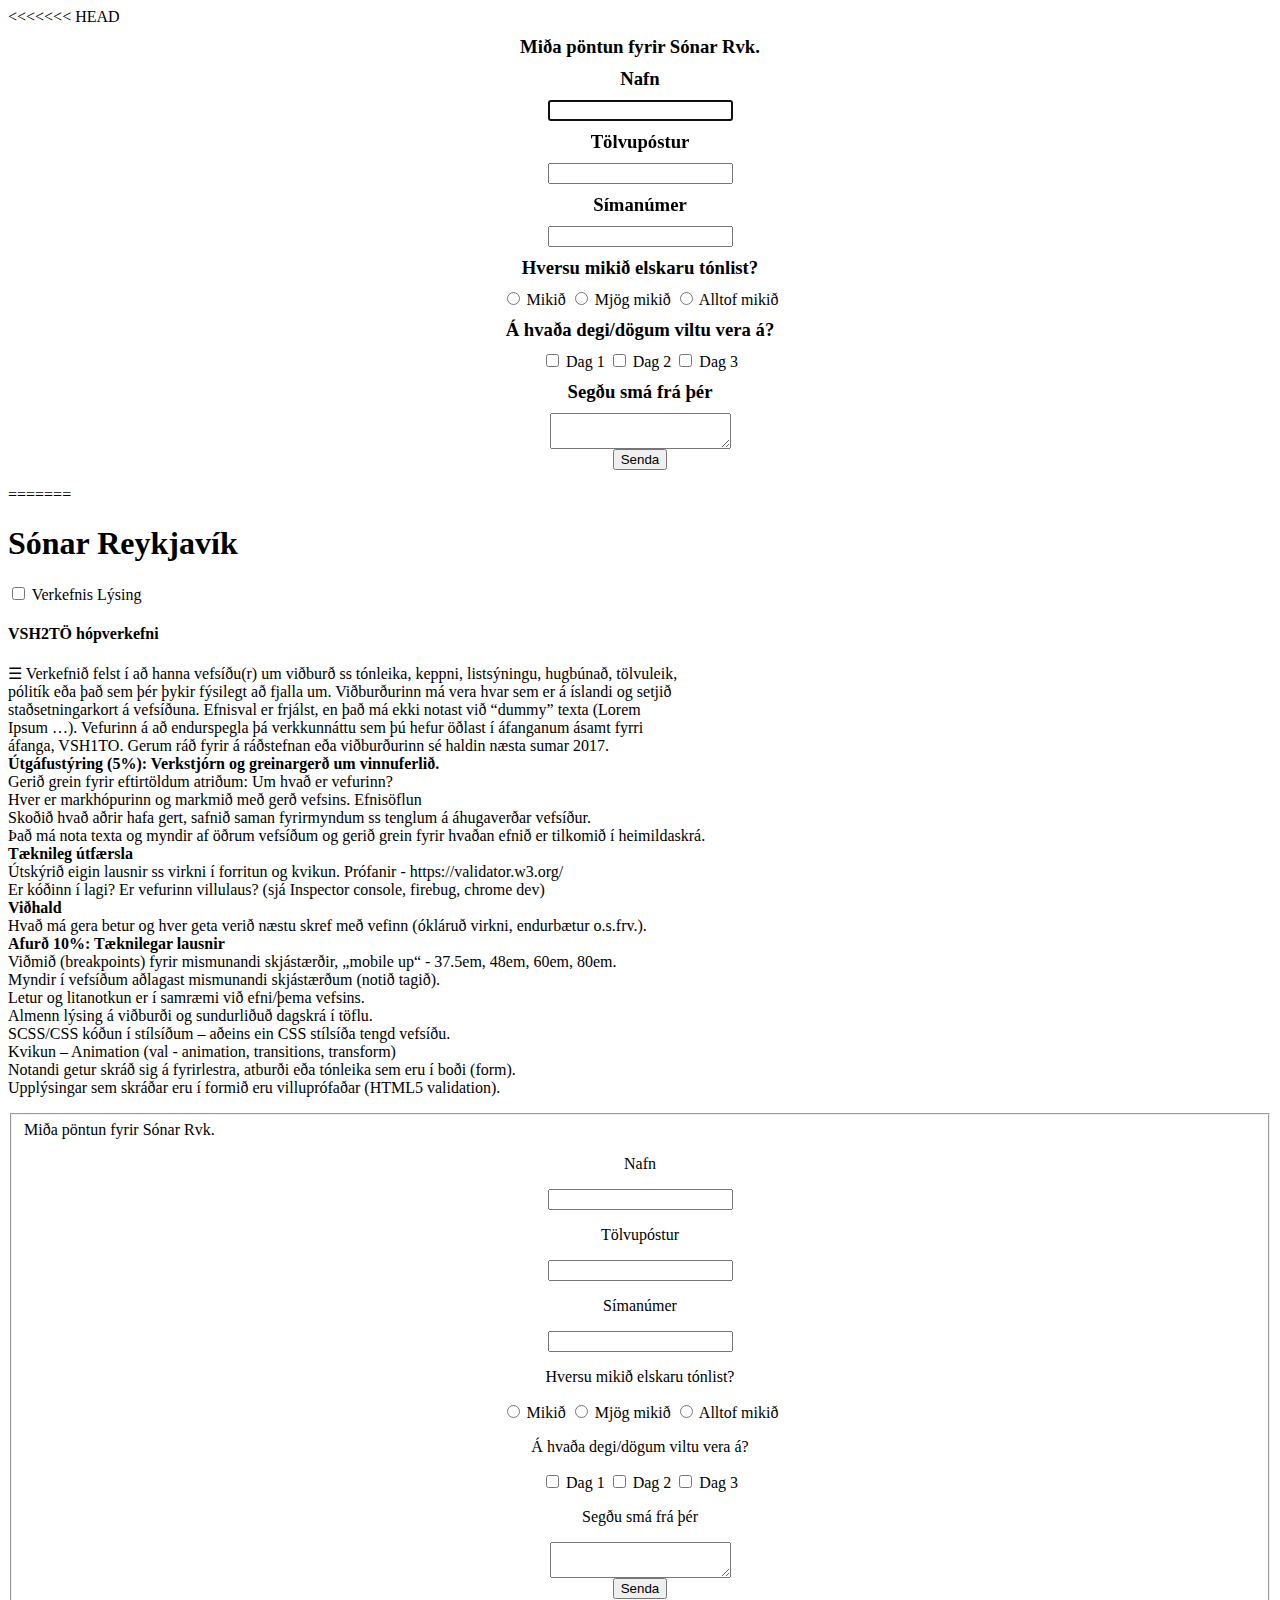
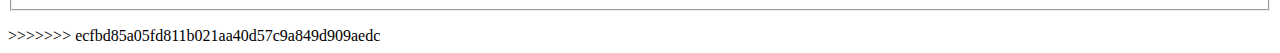
<file: index.html>
<<<<<<< HEAD
<!DOCTYPE html>
<html>
<head>
	<title>Tafla og Form</title>
 <meta charset="utf-8">
	  <link rel="stylesheet" type="text/css" href="styles.css">
</head>
<body>

<aside>
	<center>
		<caption><h3>Miða pöntun fyrir Sónar Rvk.</h3></caption>
		<form>		
			<h3>Nafn</h3>
				<input type="text" name="username" required="" autofocus="">
			<h3>Tölvupóstur</h3>
				<input type="email" name="email-address" required="">
			<h3>Símanúmer</h3>
				<input type="tel" name="phone-number" required="" pattern="\d{3}(?:[\-\s]?)\d{4}" title="Vinsamlegast sláðu inn sjö tölustafi">
			<h3>Hversu mikið elskaru tónlist?</h3>
				<input type="radio" name="day" value="Mikið"> Mikið 
				<input type="radio" name="day" value="Mjög mikið"> Mjög mikið
				<input type="radio" name="day" value="Alltof mikið"> Alltof mikið <br>
			<h3>Á hvaða degi/dögum viltu vera á?</h3>
				<input type="checkbox" name="day" value="dag1"> Dag 1 
				<input type="checkbox" name="day" value="dag2"> Dag 2 
				<input type="checkbox" name="day" value="dag3"> Dag 3 

			


			<h3>Segðu smá frá þér</h3>
			<textarea></textarea><br>	
			<input type="submit" name="submit" value="Senda">
		</form>
	</center>
</aside>




</body>
=======
<!DOCTYPE HTML>
<html>
	<head>
		<title>Hópverkefni</title>
		<meta charset="utf-8">
		<meta name="viewport" content="width=device-width, initial-scale=1.0">
		<link rel="stylesheet" type="text/css" href="styles.css">
		<link href="https://fonts.googleapis.com/css?family=Macondo" rel="stylesheet">
	</head>
	<body>
		<h1>Sónar Reykjavík</h1>
		<input class="verklysing-input" type="checkbox" id="toggle">
		<label class="verklysing-label" for="toggle"><span class="icon-question" > </span>Verkefnis Lýsing </label>
		<nav class="verklysing-nav">
			<div class="verklysing">
				<h4>VSH2TÖ hópverkefni</h4>
				<p>
					&#9776; Verkefnið felst í að hanna vefsíðu(r) um viðburð ss tónleika, keppni, listsýningu, hugbúnað, tölvuleik,<br>
					pólitík eða það sem þér þykir fýsilegt að fjalla um. Viðburðurinn má vera hvar sem er á íslandi og setjið<br>
					staðsetningarkort á vefsíðuna. Efnisval er frjálst, en það má ekki notast við “dummy” texta (Lorem<br>
					Ipsum …). Vefurinn á að endurspegla þá verkkunnáttu sem þú hefur öðlast í áfanganum ásamt fyrri<br>
					áfanga, VSH1TO.
					Gerum ráð fyrir á ráðstefnan eða viðburðurinn sé haldin næsta sumar 2017.<br>
					<strong>Útgáfustýring (5%): Verkstjórn og greinargerð um vinnuferlið.</strong><br>
					Gerið grein fyrir eftirtöldum atriðum:
					Um hvað er vefurinn?<br>
					Hver er markhópurinn og markmið með gerð vefsins.
					Efnisöflun<br>
					Skoðið hvað aðrir hafa gert, safnið saman fyrirmyndum ss tenglum á áhugaverðar
					vefsíður.<br> 
					Það má nota texta og myndir af öðrum vefsíðum og gerið grein fyrir hvaðan
					efnið er tilkomið í heimildaskrá.<br>
					<strong>Tæknileg útfærsla</strong><br>
					Útskýrið eigin lausnir ss virkni í forritun og kvikun.
					Prófanir - https://validator.w3.org/<br>
					Er kóðinn í lagi? Er vefurinn villulaus? (sjá Inspector console, firebug, chrome dev)<br>
					<strong>Viðhald</strong><br>
					Hvað má gera betur og hver geta verið næstu skref með vefinn (ókláruð virkni,
					endurbætur o.s.frv.).<br>
					<strong>Afurð 10%: Tæknilegar lausnir</strong><br>
					 Viðmið (breakpoints) fyrir mismunandi skjástærðir, „mobile up“ - 37.5em, 48em, 60em, 80em.<br>
					 Myndir í vefsíðum aðlagast mismunandi skjástærðum (notið <picture> tagið).<br>
					 Letur og litanotkun er í samræmi við efni/þema vefsins.<br>
					 Almenn lýsing á viðburði og sundurliðuð dagskrá í töflu.<br>
					 SCSS/CSS kóðun í stílsíðum – aðeins ein CSS stílsíða tengd vefsíðu.<br>
					 Kvikun – Animation (val - animation, transitions, transform)<br>
					 Notandi getur skráð sig á fyrirlestra, atburði eða tónleika sem eru í boði (form).<br>
					 Upplýsingar sem skráðar eru í formið eru villuprófaðar (HTML5 validation).<br>
				</p>
			</div>
		</nav>
		<form>
			<fieldset>
				<legned><span>Miða pöntun fyrir Sónar Rvk.</span></legend>
				<center>		
					<p>Nafn</p>
						<input type="text" name="username" required="" autofocus="">
					<p>Tölvupóstur</p>
						<input type="email" name="email-address" required="">
					<p>Símanúmer</p>
						<input type="tel" name="phone-number" required="" pattern="\d{3}(?:[\-\s]?)\d{4}" title="Vinsamlegast sláðu inn sjö tölustafi">
					<p>Hversu mikið elskaru tónlist?</p>
						<input type="radio" name="day" value="Mikið"> Mikið 
						<input type="radio" name="day" value="Mjög mikið"> Mjög mikið
						<input type="radio" name="day" value="Alltof mikið"> Alltof mikið <br>
					<p>Á hvaða degi/dögum viltu vera á?</p>
						<input type="checkbox" name="day" value="dag1"> Dag 1 
						<input type="checkbox" name="day" value="dag2"> Dag 2 
						<input type="checkbox" name="day" value="dag3"> Dag 3 
					<p>Segðu smá frá þér</p>
					<textarea></textarea><br>	
					<input type="submit" name="submit" value="Senda">
				</center>
			</fieldset>
		</form>
	</body>
>>>>>>> ecfbd85a05fd811b021aa40d57c9a849d909aedc
</html>
</file>
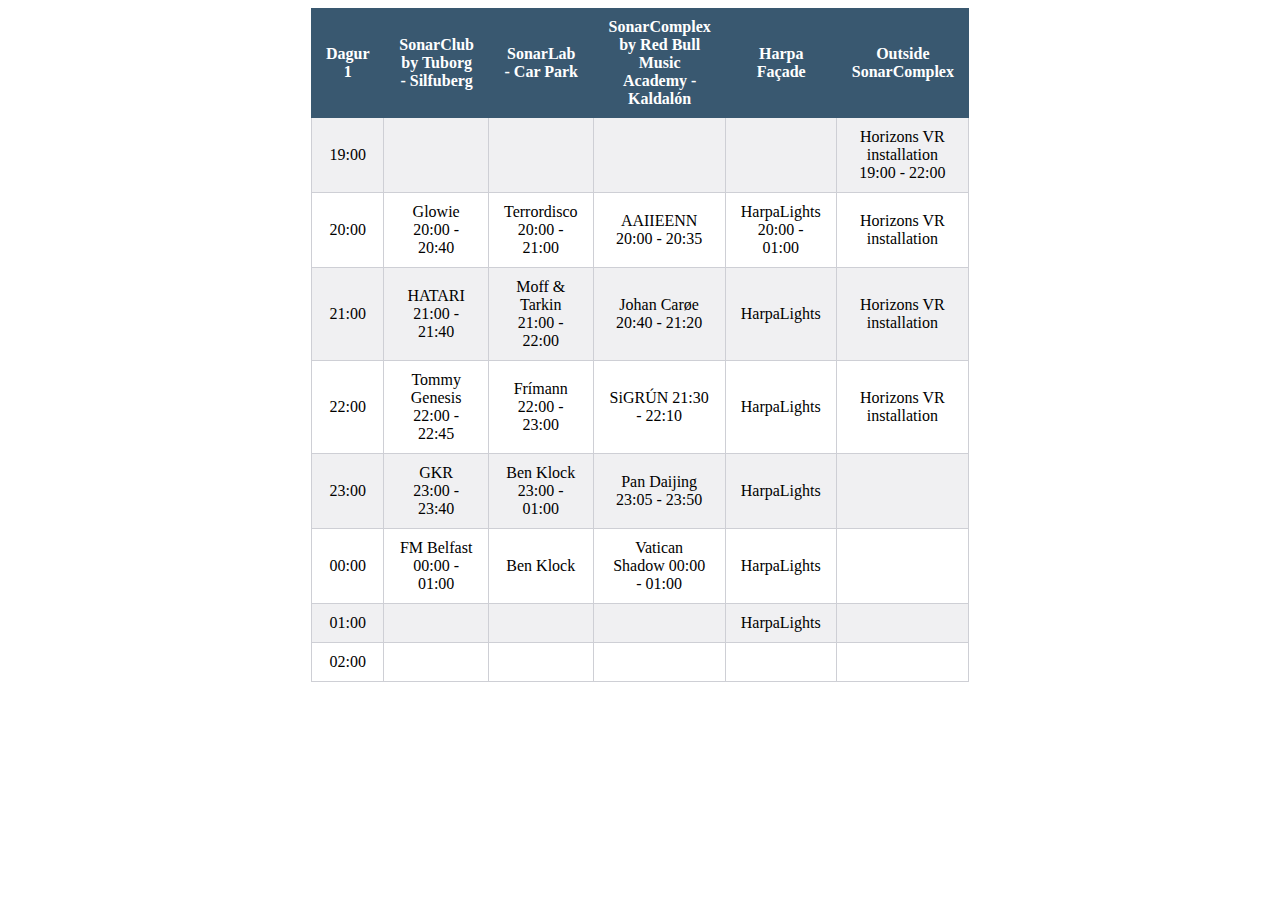
<file: dagskra/index.html>
<!DOCTYPE html>
<html>
<head>	
	<title>Tafla og Form</title>
 <meta charset="utf-8">
	  <link rel="stylesheet" type="text/css" href="styles.css">
</head>
<body>
<center>
	<table>
		<thead>
			<tr>
				<th scope="col">Dagur 1</th>
				<th scope="col">SonarClub by Tuborg - Silfuberg</th>
				<th scope="col">SonarLab - Car Park</th>
				<th scope="col">SonarComplex by Red Bull Music Academy - Kaldalón</th>
				<th scope="col">Harpa Façade</th>
				<th scope="col">Outside SonarComplex</th>
			</tr>
			</thead>
			<tbody>
				<tr>
					<td>19:00</td>
					<td colspan="1"></td>
					<td colspan="1"></td>
					<td colspan="1"></td>
					<td colspan="1"></td>
					<td>Horizons VR installation 19:00 - 22:00</td>
				</tr>
				<tr>
					<td>20:00</td>
					<td>Glowie 20:00 - 20:40</td>
					<td>Terrordisco 20:00 - 21:00</td>
					<td>AAIIEENN 20:00 - 20:35</td>
					<td>HarpaLights 20:00 - 01:00</td>
					<td>Horizons VR installation</td>
				</tr>
				<tr>
					<td>21:00</td>
					<td>HATARI 21:00 - 21:40</td>
					<td>Moff & Tarkin 21:00 - 22:00</td>
					<td>Johan Carøe 20:40 - 21:20</td>
					<td>HarpaLights</td>
					<td>Horizons VR installation</td>
				</tr>
				<tr>
					<td>22:00</td>
					<td>Tommy Genesis 22:00 - 22:45</td>
					<td>Frímann 22:00 - 23:00</td>
					<td>SiGRÚN 21:30 - 22:10</td>
					<td>HarpaLights</td>
					<td>Horizons VR installation</td>
				</tr>
				<tr>
					<td>23:00</td>
					<td>GKR 23:00 - 23:40</td>
					<td>Ben Klock 23:00 - 01:00</td>
					<td>Pan Daijing 23:05 - 23:50</td>
					<td>HarpaLights</td>
					<td> </td>
				</tr>
				<tr>
					<td>00:00</td>
					<td>FM Belfast 00:00 - 01:00</td>
					<td>Ben Klock</td>
					<td>Vatican Shadow 00:00 - 01:00</td>
					<td>HarpaLights</td>
					<td></td>
				</tr>
				<tr>
					<td>01:00</td>
					<td></td>
					<td></td>
					<td></td>
					<td>HarpaLights</td>
					<td></td>
				</tr>
			</tbody>
			<tfoot>
				<td>02:00</td>
				<td></td>
				<td></td>
				<td></td>
				<td></td>
				<td></td>
			</tfoot>		
	</table>

</body>
</html>
</file>
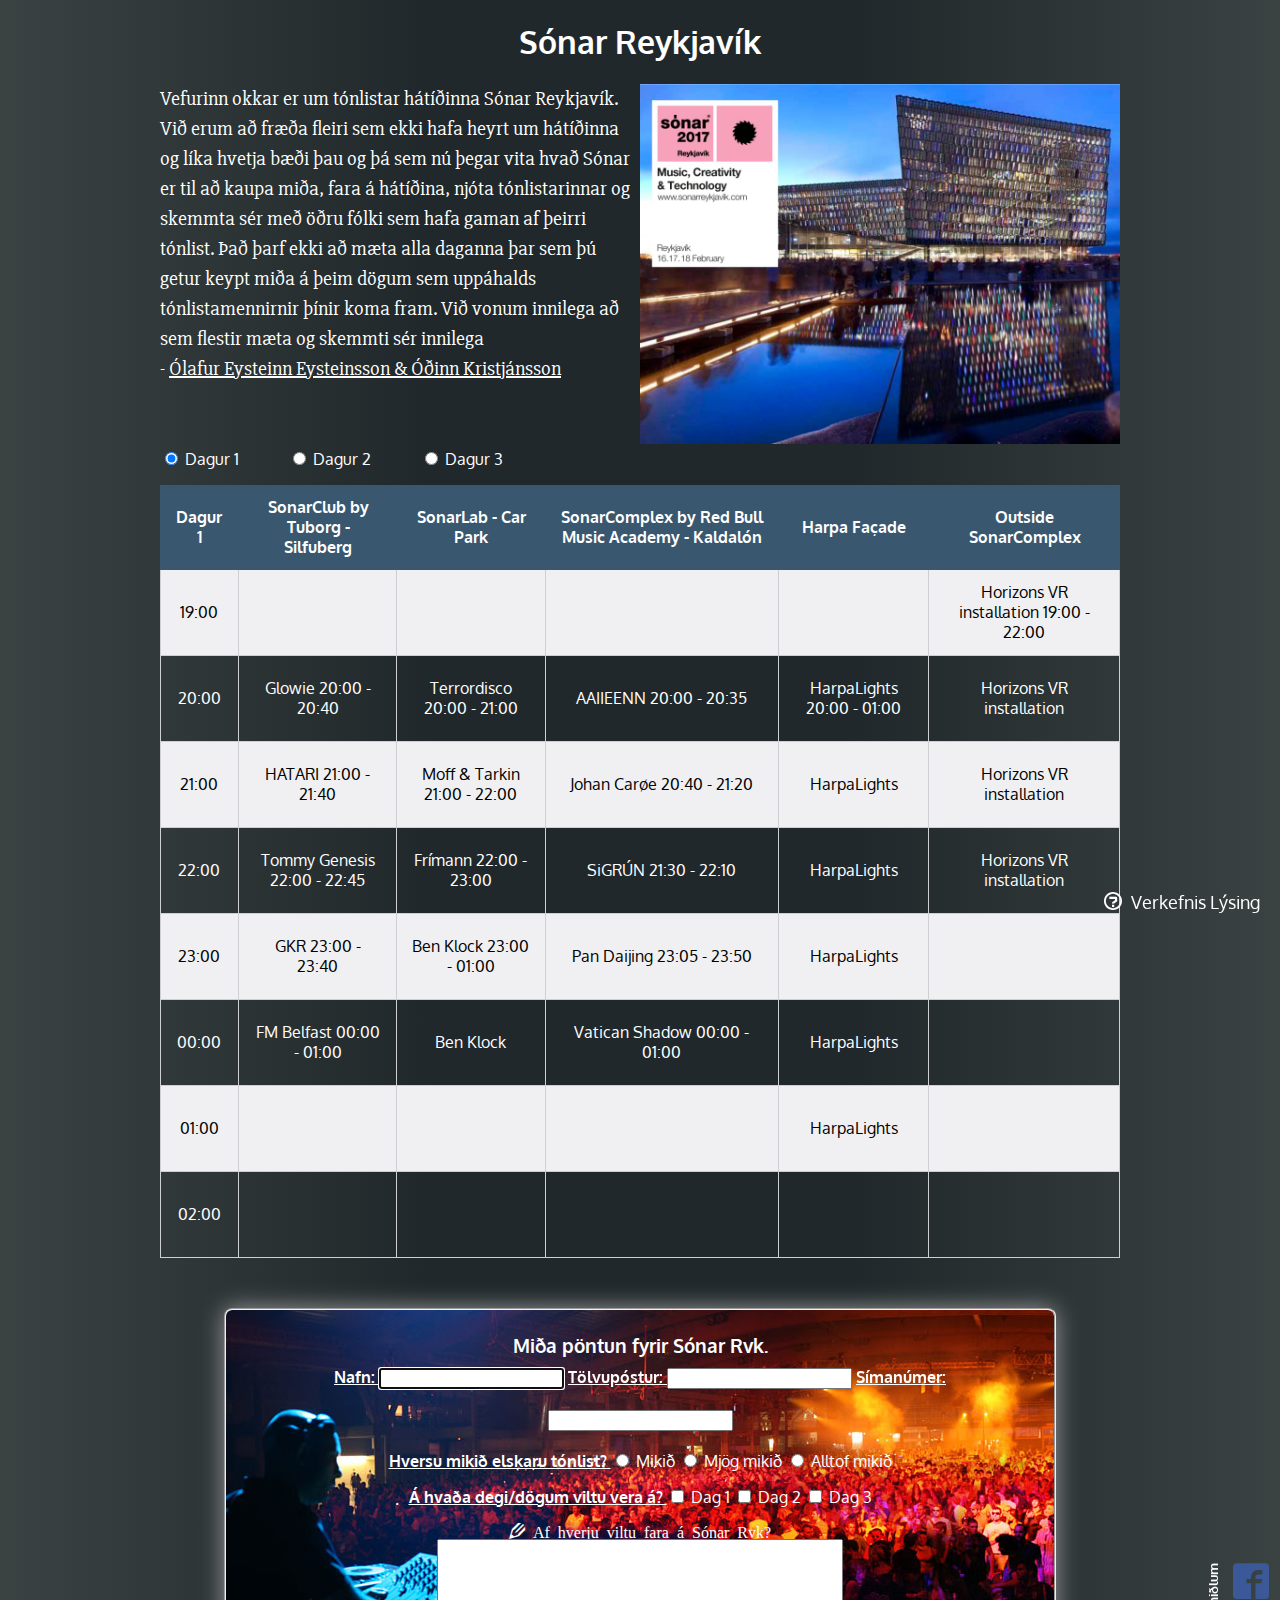
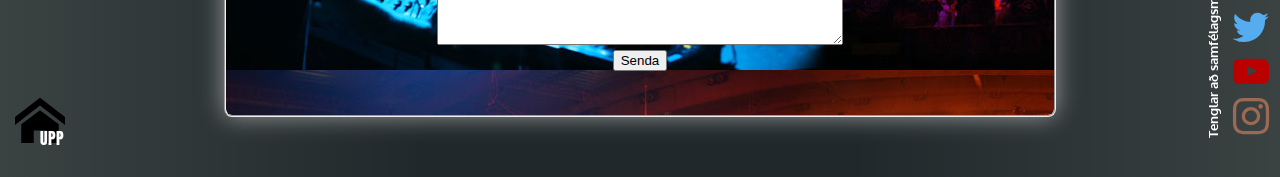
<file: Verkefni7/index.html>
<!DOCTYPE HTML>
<html>
	<head>
		<title>Hópverkefni</title>
		<meta charset="utf-8">
		<meta name="viewport" content="width=device-width, initial-scale=1.0">
		<link rel="stylesheet" type="text/css" href="styles.css">
		<link href="https://fonts.googleapis.com/css?family=Oxygen|Slabo+27px|Anton" rel="stylesheet">
	</head>
	<body>
		<h1>Sónar Reykjavík</h1>
		<input class="verklysing-input" type="checkbox" id="toggle">
		<label class="verklysing-label" for="toggle"><span class="icon-question" > </span>Verkefnis Lýsing </label>
		<nav class="verklysing-nav">
			<div class="verklysing">
				<h4>VSH2TÖ hópverkefni</h4>
				<p>
					Verkefnið felst í að hanna vefsíðu(r) um viðburð ss tónleika, keppni, listsýningu, hugbúnað, tölvuleik,<br>
					pólitík eða það sem þér þykir fýsilegt að fjalla um. Viðburðurinn má vera hvar sem er á íslandi og setjið<br>
					staðsetningarkort á vefsíðuna. Efnisval er frjálst, en það má ekki notast við “dummy” texta (Lorem<br>
					Ipsum …). Vefurinn á að endurspegla þá verkkunnáttu sem þú hefur öðlast í áfanganum ásamt fyrri<br>
					áfanga, VSH1TO.
					Gerum ráð fyrir á ráðstefnan eða viðburðurinn sé haldin næsta sumar 2017.<br>
					<strong>Útgáfustýring (5%): Verkstjórn og greinargerð um vinnuferlið.</strong><br>
					Gerið grein fyrir eftirtöldum atriðum:
					Um hvað er vefurinn?<br>
					Hver er markhópurinn og markmið með gerð vefsins.
					Efnisöflun<br>
					Skoðið hvað aðrir hafa gert, safnið saman fyrirmyndum ss tenglum á áhugaverðar
					vefsíður.<br> 
					Það má nota texta og myndir af öðrum vefsíðum og gerið grein fyrir hvaðan
					efnið er tilkomið í heimildaskrá.<br>
					<strong>Tæknileg útfærsla</strong><br>
					Útskýrið eigin lausnir ss virkni í forritun og kvikun.
					Prófanir - https://validator.w3.org/<br>
					Er kóðinn í lagi? Er vefurinn villulaus? (sjá Inspector console, firebug, chrome dev)<br>
					<strong>Viðhald</strong><br>
					Hvað má gera betur og hver geta verið næstu skref með vefinn (ókláruð virkni,
					endurbætur o.s.frv.).<br>
					<strong>Afurð 10%: Tæknilegar lausnir</strong><br>
					 Viðmið (breakpoints) fyrir mismunandi skjástærðir, „mobile up“ - 37.5em, 48em, 60em, 80em.<br>
					 Myndir í vefsíðum aðlagast mismunandi skjástærðum (notið 'picture' tagið).<br>
					 Letur og litanotkun er í samræmi við efni/þema vefsins.<br>
					 Almenn lýsing á viðburði og sundurliðuð dagskrá í töflu.<br>
					 SCSS/CSS kóðun í stílsíðum – aðeins ein CSS stílsíða tengd vefsíðu.<br>
					 Kvikun – Animation (val - animation, transitions, transform)<br>
					 Notandi getur skráð sig á fyrirlestra, atburði eða tónleika sem eru í boði (form).<br>
					 Upplýsingar sem skráðar eru í formið eru villuprófaðar (HTML5 validation).<br>
					 <a href="https://github.com/OdinnKr00/Vsh-Lokaverkefni" class="github icon-github"></a>
				</p>
			</div>
		</nav>
		<section>
			<article class="col-1-2 texti">
				<p>
					Vefurinn okkar er um tónlistar hátíðinna Sónar Reykjavík. Við erum að fræða fleiri sem ekki hafa heyrt um hátíðinna 
					og líka hvetja bæði þau og þá sem nú þegar vita hvað Sónar er til að kaupa miða, fara á hátíðina, njóta tónlistarinnar
					og skemmta sér með öðru fólki sem hafa gaman af þeirri tónlist. Það þarf ekki að mæta alla daganna þar sem þú getur
					keypt miða á þeim dögum sem uppáhalds tónlistamennirnir þínir koma fram. Við vonum innilega að sem flestir mæta og
					skemmti sér innilega<br>- <u>Ólafur Eysteinn Eysteinsson & Óðinn Kristjánsson</u>
				</p>
			</article>
			<article class="col-1-2 mynd">
				<img src="myndir/sonarreykjavik.jpg" width="100%">
			</article>
		</section>
		<br>
		<br>
		<table class="dagur1">
			<input class="dagur1-input" type="radio" name="day" value="dag1" checked="checked"> Dagur 1 
			<input class="dagur2-input" type="radio" name="day" value="dag2"> Dagur 2
			<input class="dagur3-input" type="radio" name="day" value="dag3"> Dagur 3
			<thead>
				<tr>
					<th scope="col">Dagur 1</th>
					<th scope="col">SonarClub by Tuborg - Silfuberg</th>
					<th scope="col">SonarLab - Car Park</th>
					<th scope="col">SonarComplex by Red Bull Music Academy - Kaldalón</th>
					<th scope="col">Harpa Façade</th>
					<th scope="col">Outside SonarComplex</th>
				</tr>
			</thead>
			<tbody>
				<tr>
					<td>19:00</td>
					<td colspan="1"></td>
					<td colspan="1"></td>
					<td colspan="1"></td>
					<td colspan="1"></td>
					<td>Horizons VR installation 19:00 - 22:00</td>
				</tr>
				<tr>
					<td>20:00</td>
					<td>Glowie 20:00 - 20:40</td>
					<td>Terrordisco 20:00 - 21:00</td>
					<td>AAIIEENN 20:00 - 20:35</td>
					<td>HarpaLights 20:00 - 01:00</td>
					<td>Horizons VR installation</td>
				</tr>
				<tr>
					<td>21:00</td>
					<td>HATARI 21:00 - 21:40</td>
					<td>Moff & Tarkin 21:00 - 22:00</td>
					<td>Johan Carøe 20:40 - 21:20</td>
					<td>HarpaLights</td>
					<td>Horizons VR installation</td>
				</tr>
				<tr>
					<td>22:00</td>
					<td>Tommy Genesis 22:00 - 22:45</td>
					<td>Frímann 22:00 - 23:00</td>
					<td>SiGRÚN 21:30 - 22:10</td>
					<td>HarpaLights</td>
					<td>Horizons VR installation</td>
				</tr>
				<tr>
					<td>23:00</td>
					<td>GKR 23:00 - 23:40</td>
					<td>Ben Klock 23:00 - 01:00</td>
					<td>Pan Daijing 23:05 - 23:50</td>
					<td>HarpaLights</td>
					<td> </td>
				</tr>
				<tr>
					<td>00:00</td>
					<td>FM Belfast 00:00 - 01:00</td>
					<td>Ben Klock</td>
					<td>Vatican Shadow 00:00 - 01:00</td>
					<td>HarpaLights</td>
					<td></td>
				</tr>
				<tr>
					<td>01:00</td>
					<td></td>
					<td></td>
					<td></td>
					<td>HarpaLights</td>
					<td></td>
				</tr>
			</tbody>
			<tfoot>
				<td>02:00</td>
				<td></td>
				<td></td>
				<td></td>
				<td></td>
				<td></td>
			</tfoot>		
		</table>
		<table class="dagur2">
			<thead>
				<tr>
					<th scope="col">Dagur 2</th>
					<th scope="col">SonarClub by Tuborg - Silfuberg</th>
					<th scope="col">SonarHall by LG G5 - Nordurljós</th>
					<th scope="col">SonarLab - Car Park</th>
					<th scope="col">SonarComplex by Red Bull Music Academy - Kaldalón</th>
					<th scope="col">Harpa Façade</th>
					<th scope="col">Outside SonarComplex</th>
				</tr>
			</thead>
			<tbody>
				<tr>
					<td>19:00</td>
					<td></td>
					<td></td>
					<td></td>
					<td></td>
					<td></td>
					<td>Horizons VR installation 19:00 - 22:00</td>
				</tr>
				<tr>
					<td>20:00</td>
					<td></td>
					<td>Berndsen 20:20 - 21:00</td>
					<td>TRPTYCH 20:30 - 21:30</td>
					<td>Øfjord20:00 - 20:40</td>
					<td>HarpaLights 20:00 - 01:00</td>
					<td>Horizons VR installation</td>
				</tr>
				<tr>
					<td>21:00</td>
					<td>Samaris 21:00 - 21:40</td>
					<td>Forest Swords 21:20 - 22:10</td>
					<td>CasaNova 21:30 - 22:30</td>
					<td>JOHN GRVY 21:35 - 22:25</td>
					<td>HarpaLights</td>
					<td>Horizons VR installation</td>
				</tr>
				<tr>
					<td>22:00</td>
					<td>Sturla Atlas 22:00 - 22:40</td>
					<td>Sin Fang 22:30 - 23:20</td>
					<td>Reynir 22:30 - 23:30</td>
					<td>HRNNR & Smjörvi 22:35 - 23:00</td>
					<td>HarpaLights</td>
					<td>Horizons VR installation</td>
				</tr>
				<tr>
					<td>23:00</td>
					<td>GusGus 23:00 - 00:00</td>
					<td>Sleigh Bells 23:45 - 00:45</td>
					<td>Helena Hauff 23:30 - 01:00</td>
					<td>Oddisee 23:10 - 23:55</td>
					<td>HarpaLights</td>
					<td></td>
				</tr>
				<tr>
					<td>00:00</td>
					<td>Moderat 00:30 - 02:00</td>
					<td>Sleigh Bells</td>
					<td>Helena Hauff</td>
					<td>Sapphire Slows 00:05 - 00:50</td>
					<td>HarpaLights</td>
					<td></td>
				</tr>
				<tr>
					<td>01:00</td>
					<td></td>
					<td>Emmsjé Gauti 01:00 - 02:00</td>
					<td>Blawan b2b Exos 01:00 - 03:00</td>
					<td></td>
					<td>HarpaLights</td>
					<td></td>
				</tr>
			</tbody>
			<tfoot>
				<td>02:00</td>
				<td></td>
				<td></td>
				<td>Blawan b2b Exos</td>
				<td></td>
				<td></td>
				<td></td>
			</tfoot>		
		</table>
		<table class="dagur3">
			<thead>
				<tr>
					<th scope="col">Dagur 3</th>
					<th scope="col">SonarClub by Tuborg - Silfuberg</th>
					<th scope="col">SonarHall by LG G5 - Nordurljós</th>
					<th scope="col">SonarLab - Car Park</th>
					<th scope="col">SonarComplex by Red Bull Music Academy - Kaldalón</th>
					<th scope="col">Harpa Façade</th>
					<th scope="col">Outside SonarComplex</th>
				</tr>
			</thead>
			<tbody>
				<tr>
					<td>19:00</td>
					<td></td>
					<td></td>
					<td></td>
					<td></td>
					<td></td>
					<td>Horizons VR installation 19:00 - 22:00</td>
				</tr>
				<tr>
					<td>20:00</td>
					<td></td>
					<td>sxsxsx 20:00 - 20:45</td>
					<td></td>
					<td>Halldór Eldjárn 20:00 - 20:30 Wesen 20:40 - 21:15</td>
					<td>HarpaLights 20:00 - 01:00</td>
					<td>Horizons VR installation</td>
				</tr>
				<tr>
					<td>21:00</td>
					<td>aYia 21:00 - 21:30 Dillalude 21:40 - 22:10</td>
					<td>Shades of Reykjavik 21:00 - 21:45</td>
					<td>KrBear 21:00 - 22:00</td>
					<td>Auður 21:25 - 22:00</td>
					<td>HarpaLights</td>
					<td>Horizons VR installation</td>
				</tr>
				<tr>
					<td>22:00</td>
					<td>Kött Grá Pje 22:20 - 23:00</td>
					<td>Alvia Islandia 22:00 - 22:40</td>
					<td>Kerr Wilson 22:00 - 23:00</td>
					<td>BEA1991 22:10 - 23:40h</td>
					<td>HarpaLights</td>
					<td>Horizons VR installation</td>
				</tr>
				<tr>
					<td>23:00</td>
					<td>De La Soul 23:15 - 00:15</td>
					<td>sxsxsx 23:00 - 00:00</td>
					<td>Áskell 23:00 - 00:00</td>
					<td>Palmbomen II live 22:50 - 23:50</td>
					<td>HarpaLights</td>
					<td></td>
				</tr>
				<tr>
					<td>00:00</td>
					<td>Fatboy Slim 00:30 - 02:00</td>
					<td>Aron Can 00:00 - 00:45</td>
					<td>B.Traits 00:00 - 01:30</td>
					<td>Marie Davidson 00:00 - 01:00</td>
					<td>HarpaLights</td>
					<td></td>
				</tr>
				<tr>
					<td>01:00</td>
					<td>Fatboy Slim</td>
					<td>Giggs 01:00 - 01:50</td>
					<td>Plútó 01:30 - 03:00</td>
					<td></td>
					<td>HarpaLights</td>
					<td></td>
				</tr>
			</tbody>
			<tfoot>
				<td>02:00</td>
				<td></td>
				<td></td>
				<td>Plútó</td>
				<td></td>
				<td></td>
				<td></td>
			</tfoot>		
		</table>	
		<form>
			<center>
				<fieldset class="party">
					<h3>Miða pöntun fyrir Sónar Rvk.</h3>	
					<strong><u>Nafn: </u></strong><input type="text" name="username" required="" autofocus="">
					<strong><u>Tölvupóstur: </u></strong><input type="email" name="email-address" required="">
					<strong><u>Símanúmer: </u></strong><input type="tel" name="phone-number" required="" pattern="\d{3}(?:[\-\s]?)\d{4}" title="Vinsamlegast sláðu inn sjö tölustafi">
					<br>
					<strong><u>Hversu mikið elskaru tónlist?  </u></strong>
						<input type="radio" name="day" value="Mikið"> Mikið 
						<input type="radio" name="day" value="Mjög mikið"> Mjög mikið
						<input type="radio" name="day" value="Alltof mikið"> Alltof mikið <br>
					<strong><u>Á hvaða degi/dögum viltu vera á?  </u></strong>
						<input type="checkbox" name="day" value="dag1"> Dag 1 
						<input type="checkbox" name="day" value="dag2"> Dag 2 
						<input type="checkbox" name="day" value="dag3"> Dag 3 
					<strong><u><p class="icon-pencil2"> Af hverju viltu fara á Sónar Rvk?</p></u></strong>
					<textarea></textarea><br>	
					<input type="submit" name="submit" value="Senda">
				</fieldset>
			</center>
		</form>
		<br>
		<br>
		<br>
		<section class="animation">
			<div>
				<img class="tone1" src="myndir/music-tone1.png">
				<img class="tone2" src="myndir/music-tone2.png">
				<img class="tone3" src="myndir/music-tone1.png">
				<img class="tone4" src="myndir/music-tone2.png">
				<img class="tone5" src="myndir/music-tone1.png">
				<img class="tone6" src="myndir/music-tone2.png">
				<img class="tone7" src="myndir/music-tone1.png">
				<img class="tone8" src="myndir/music-tone2.png">
			</div>
			<div>
				<img class="tone9" src="myndir/music-tone1.png">
				<img class="tone10" src="myndir/music-tone2.png">
				<img class="tone11" src="myndir/music-tone1.png">
				<img class="tone12" src="myndir/music-tone2.png">
				<img class="tone13" src="myndir/music-tone1.png">
				<img class="tone14" src="myndir/music-tone2.png">
				<img class="tone15" src="myndir/music-tone1.png">
				<img class="tone16" src="myndir/music-tone2.png">
			</div>
		</section>
		<nav>
			<h5 class="tenglar">Tenglar að samfélagsmiðlum</h5>
			<center>
				<a href="https://www.facebook.com/SonarFestival/" class="facebook icon-facebook2"></a>
				<a href="https://twitter.com/sonarfestival" class="twitter icon-twitter"></a>
				<a href="https://www.youtube.com/user/SonarFestival" class="youtube icon-youtube"></a>
				<a href="https://www.instagram.com/sonarfestival/" class="instagram icon-instagram"></a>
			</center>
		</nav>
		<a href="#" class= "upp icon-home"><p class="upp-texti">UPP</p></a>
	</body>
</html>
</file>
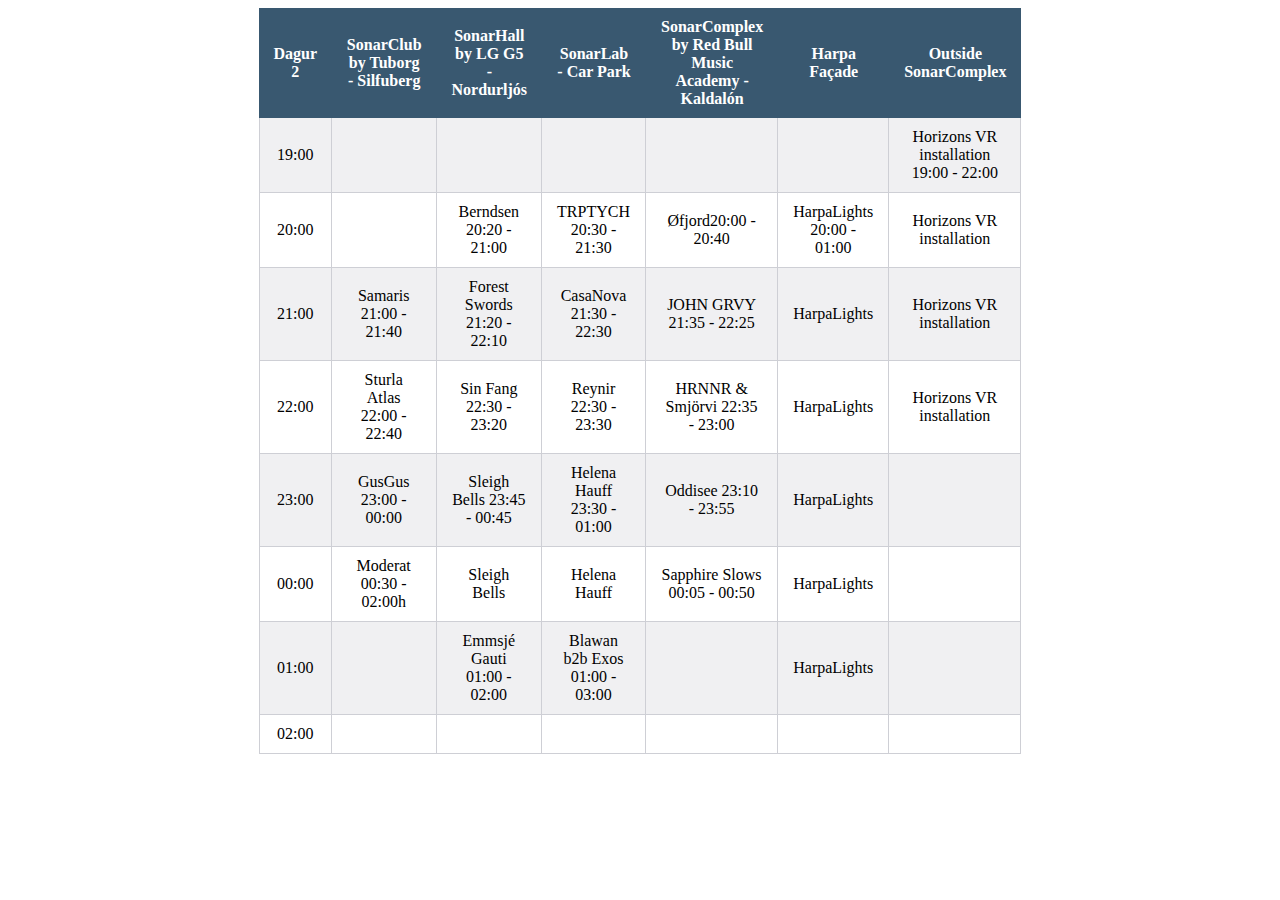
<file: dagskra/Dagur 2/index.html>
<!DOCTYPE html>
<html>
<head>	
	<title>Tafla og Form</title>
 <meta charset="utf-8">
	  <link rel="stylesheet" type="text/css" href="styles.css">
</head>
<body>
<center>
	<table>
		<thead>
			<tr>
				<th scope="col">Dagur 2</th>
				<th scope="col">SonarClub by Tuborg - Silfuberg</th>
				<th scope="col">SonarHall by LG G5 - Nordurljós</th>
				<th scope="col">SonarLab - Car Park</th>
				<th scope="col">SonarComplex by Red Bull Music Academy - Kaldalón</th>
				<th scope="col">Harpa Façade</th>
				<th scope="col">Outside SonarComplex</th>
			</tr>
			</thead>
			<tbody>
				<tr>
					<td>19:00</td>
					<td></td>
					<td></td>
					<td></td>
					<td></td>
					<td></td>
					<td>Horizons VR installation 19:00 - 22:00</td>
				</tr>
				<tr>
					<td>20:00</td>
					<td></td>
					<td>Berndsen 20:20 - 21:00</td>
					<td>TRPTYCH 20:30 - 21:30</td>
					<td>Øfjord20:00 - 20:40</td>
					<td>HarpaLights 20:00 - 01:00</td>
					<td>Horizons VR installation</td>
				</tr>
				<tr>
					<td>21:00</td>
					<td>Samaris 21:00 - 21:40</td>
					<td>Forest Swords 21:20 - 22:10</td>
					<td>CasaNova 21:30 - 22:30</td>
					<td>JOHN GRVY 21:35 - 22:25</td>
					<td>HarpaLights</td>
					<td>Horizons VR installation</td>
				</tr>
				<tr>
					<td>22:00</td>
					<td>Sturla Atlas 22:00 - 22:40</td>
					<td>Sin Fang 22:30 - 23:20</td>
					<td>Reynir 22:30 - 23:30</td>
					<td>HRNNR & Smjörvi 22:35 - 23:00</td>
					<td>HarpaLights</td>
					<td>Horizons VR installation</td>
				</tr>
				<tr>
					<td>23:00</td>
					<td>GusGus 23:00 - 00:00</td>
					<td>Sleigh Bells 23:45 - 00:45</td>
					<td>Helena Hauff 23:30 - 01:00</td>
					<td>Oddisee 23:10 - 23:55</td>
					<td>HarpaLights</td>
					<td></td>
				</tr>
				<tr>
					<td>00:00</td>
					<td>Moderat 00:30 - 02:00h</td>
					<td>Sleigh Bells</td>
					<td>Helena Hauff</td>
					<td>Sapphire Slows 00:05 - 00:50</td>
					<td>HarpaLights</td>
					<td></td>
				</tr>
				<tr>
					<td>01:00</td>
					<td></td>
					<td>Emmsjé Gauti 01:00 - 02:00</td>
					<td>Blawan b2b Exos 01:00 - 03:00</td>
					<td></td>
					<td>HarpaLights</td>
					<td></td>
				</tr>
			</tbody>
			<tfoot>
				<td>02:00</td>
				<td></td>
				<td></td>
				<td></td>
				<td></td>
				<td></td>
				<td></td>
			</tfoot>		
	</table>

</body>
</html>
</file>
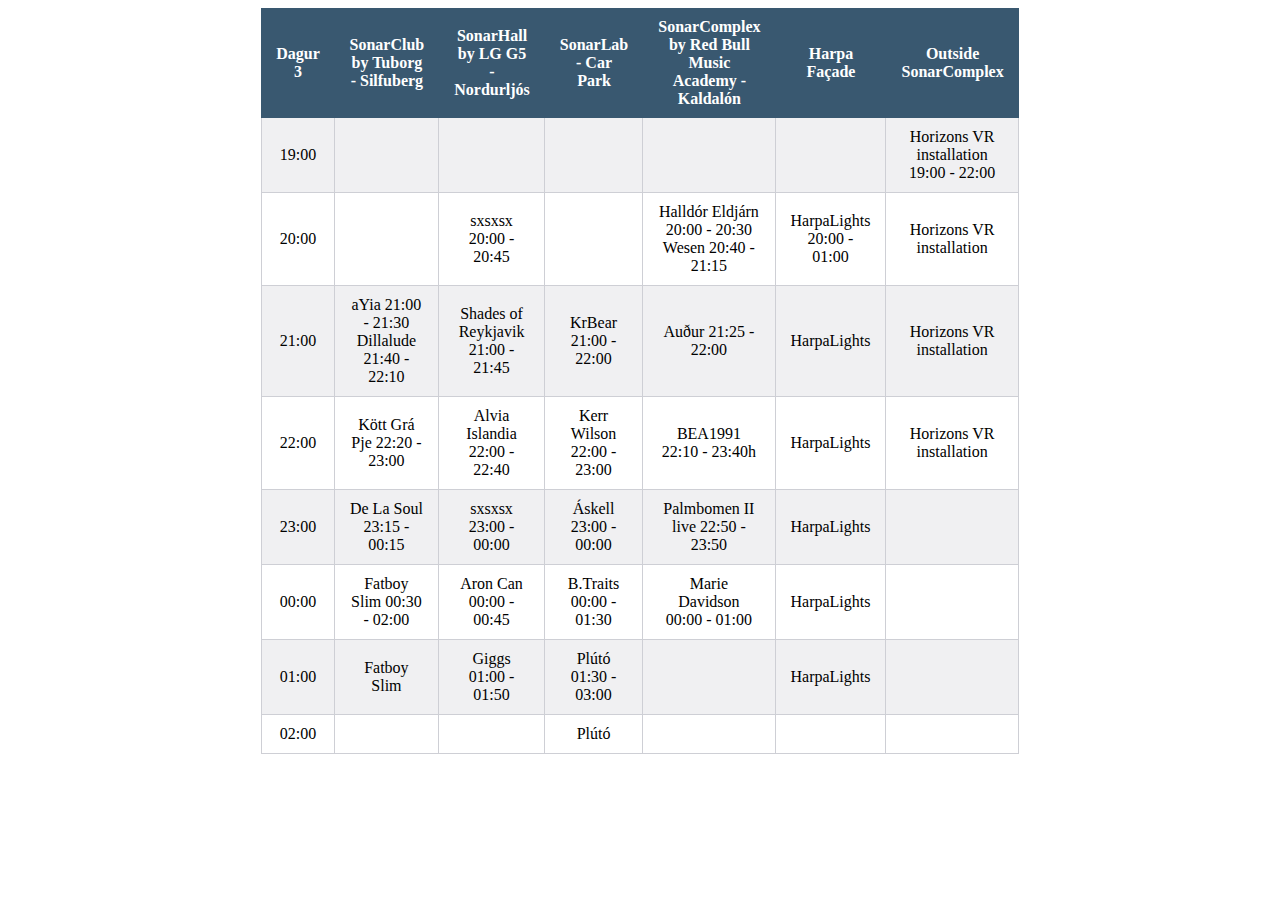
<file: dagskra/Dagur 3/index.html>
<!DOCTYPE html>
<html>
<head>	
	<title>Tafla og Form</title>
 <meta charset="utf-8">
	  <link rel="stylesheet" type="text/css" href="styles.css">
</head>
<body>
<center>
	<table>
		<thead>
			<tr>
				<th scope="col">Dagur 3</th>
				<th scope="col">SonarClub by Tuborg - Silfuberg</th>
				<th scope="col">SonarHall by LG G5 - Nordurljós</th>
				<th scope="col">SonarLab - Car Park</th>
				<th scope="col">SonarComplex by Red Bull Music Academy - Kaldalón</th>
				<th scope="col">Harpa Façade</th>
				<th scope="col">Outside SonarComplex</th>
			</tr>
			</thead>
			<tbody>
				<tr>
					<td>19:00</td>
					<td></td>
					<td></td>
					<td></td>
					<td></td>
					<td></td>
					<td>Horizons VR installation 19:00 - 22:00</td>
				</tr>
				<tr>
					<td>20:00</td>
					<td></td>
					<td>sxsxsx 20:00 - 20:45</td>
					<td></td>
					<td>Halldór Eldjárn 20:00 - 20:30 Wesen 20:40 - 21:15</td>
					<td>HarpaLights 20:00 - 01:00</td>
					<td>Horizons VR installation</td>
				</tr>
				<tr>
					<td>21:00</td>
					<td>aYia 21:00 - 21:30 Dillalude 21:40 - 22:10</td>
					<td>Shades of Reykjavik 21:00 - 21:45</td>
					<td>KrBear 21:00 - 22:00</td>
					<td>Auður 21:25 - 22:00</td>
					<td>HarpaLights</td>
					<td>Horizons VR installation</td>
				</tr>
				<tr>
					<td>22:00</td>
					<td>Kött Grá Pje 22:20 - 23:00</td>
					<td>Alvia Islandia 22:00 - 22:40</td>
					<td>Kerr Wilson 22:00 - 23:00</td>
					<td>BEA1991 22:10 - 23:40h</td>
					<td>HarpaLights</td>
					<td>Horizons VR installation</td>
				</tr>
				<tr>
					<td>23:00</td>
					<td>De La Soul 23:15 - 00:15</td>
					<td>sxsxsx 23:00 - 00:00</td>
					<td>Áskell 23:00 - 00:00</td>
					<td>Palmbomen II live 22:50 - 23:50</td>
					<td>HarpaLights</td>
					<td></td>
				</tr>
				<tr>
					<td>00:00</td>
					<td>Fatboy Slim 00:30 - 02:00</td>
					<td>Aron Can 00:00 - 00:45</td>
					<td>B.Traits 00:00 - 01:30</td>
					<td>Marie Davidson 00:00 - 01:00</td>
					<td>HarpaLights</td>
					<td></td>
				</tr>
				<tr>
					<td>01:00</td>
					<td>Fatboy Slim</td>
					<td>Giggs 01:00 - 01:50</td>
					<td>Plútó 01:30 - 03:00</td>
					<td></td>
					<td>HarpaLights</td>
					<td></td>
				</tr>
			</tbody>
			<tfoot>
				<td>02:00</td>
				<td></td>
				<td></td>
				<td>Plútó</td>
				<td></td>
				<td></td>
				<td></td>
			</tfoot>		
	</table>

</body>
</html>
</file>
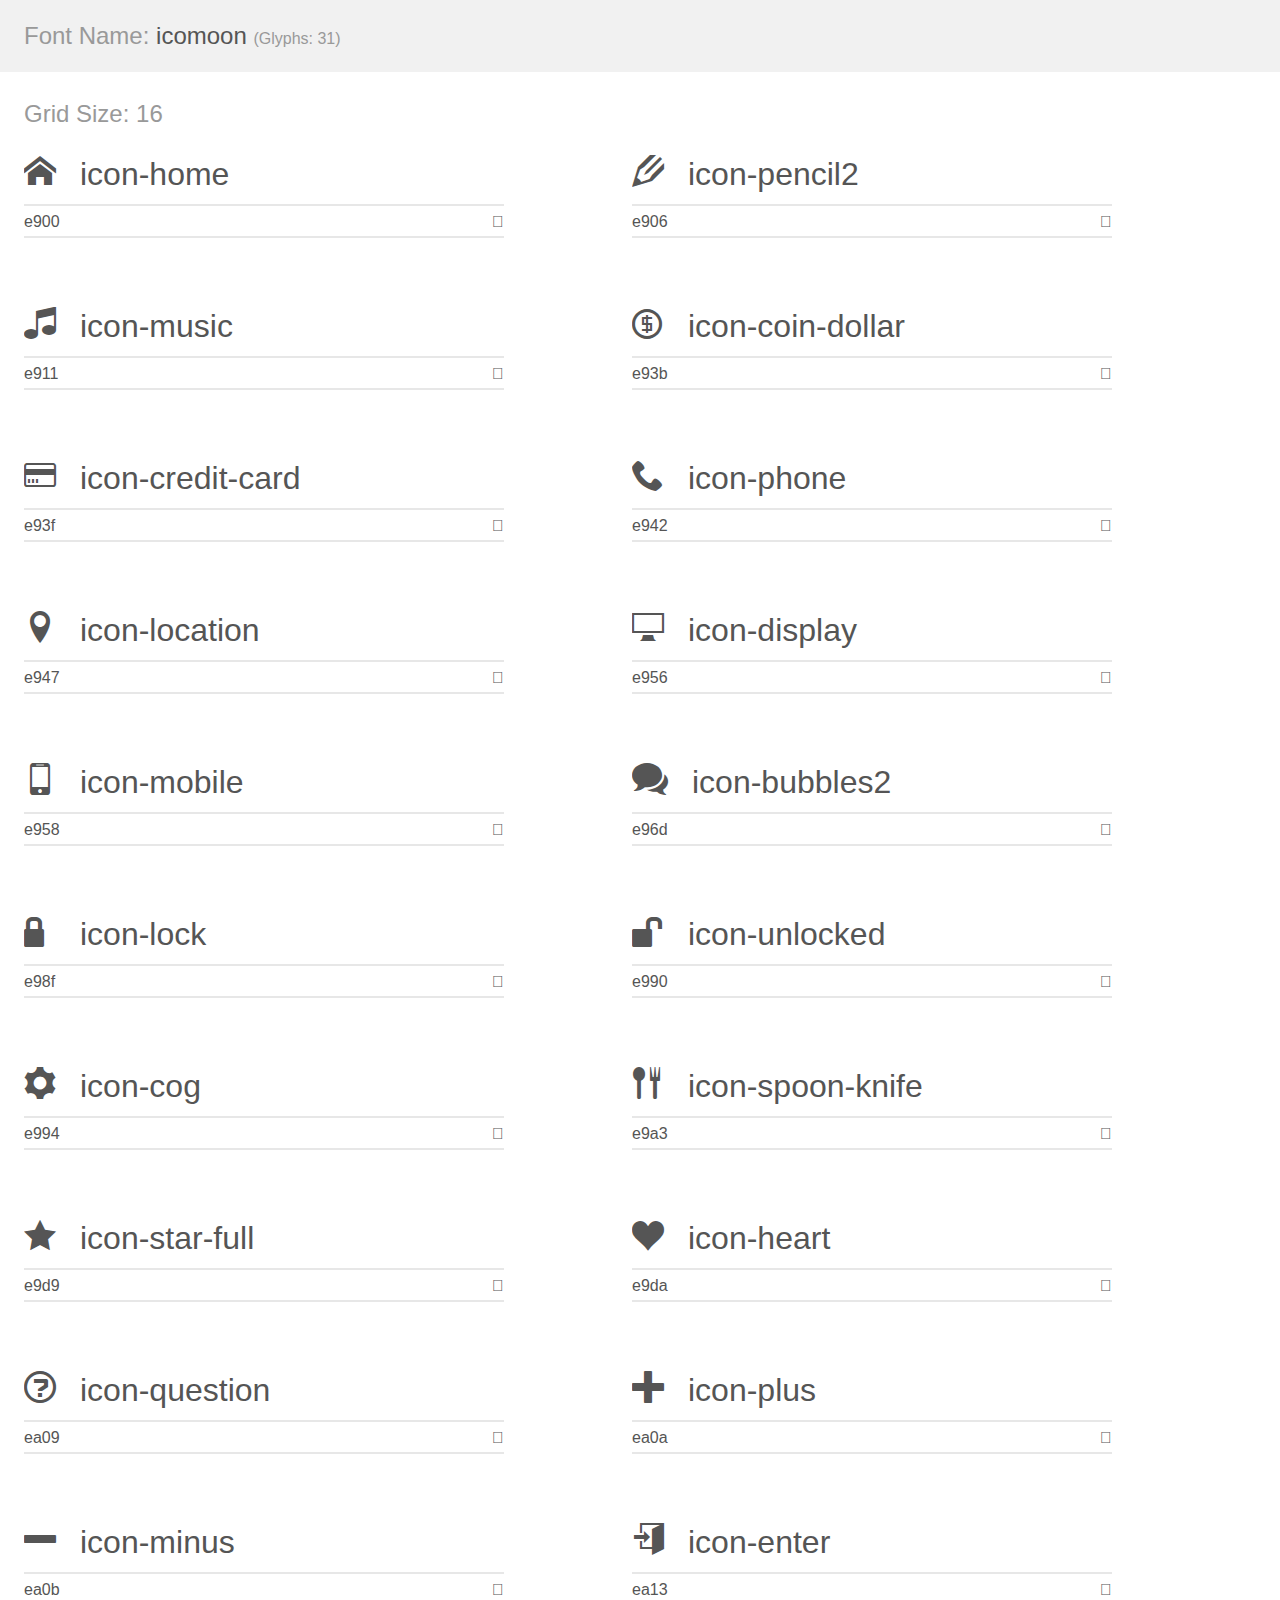
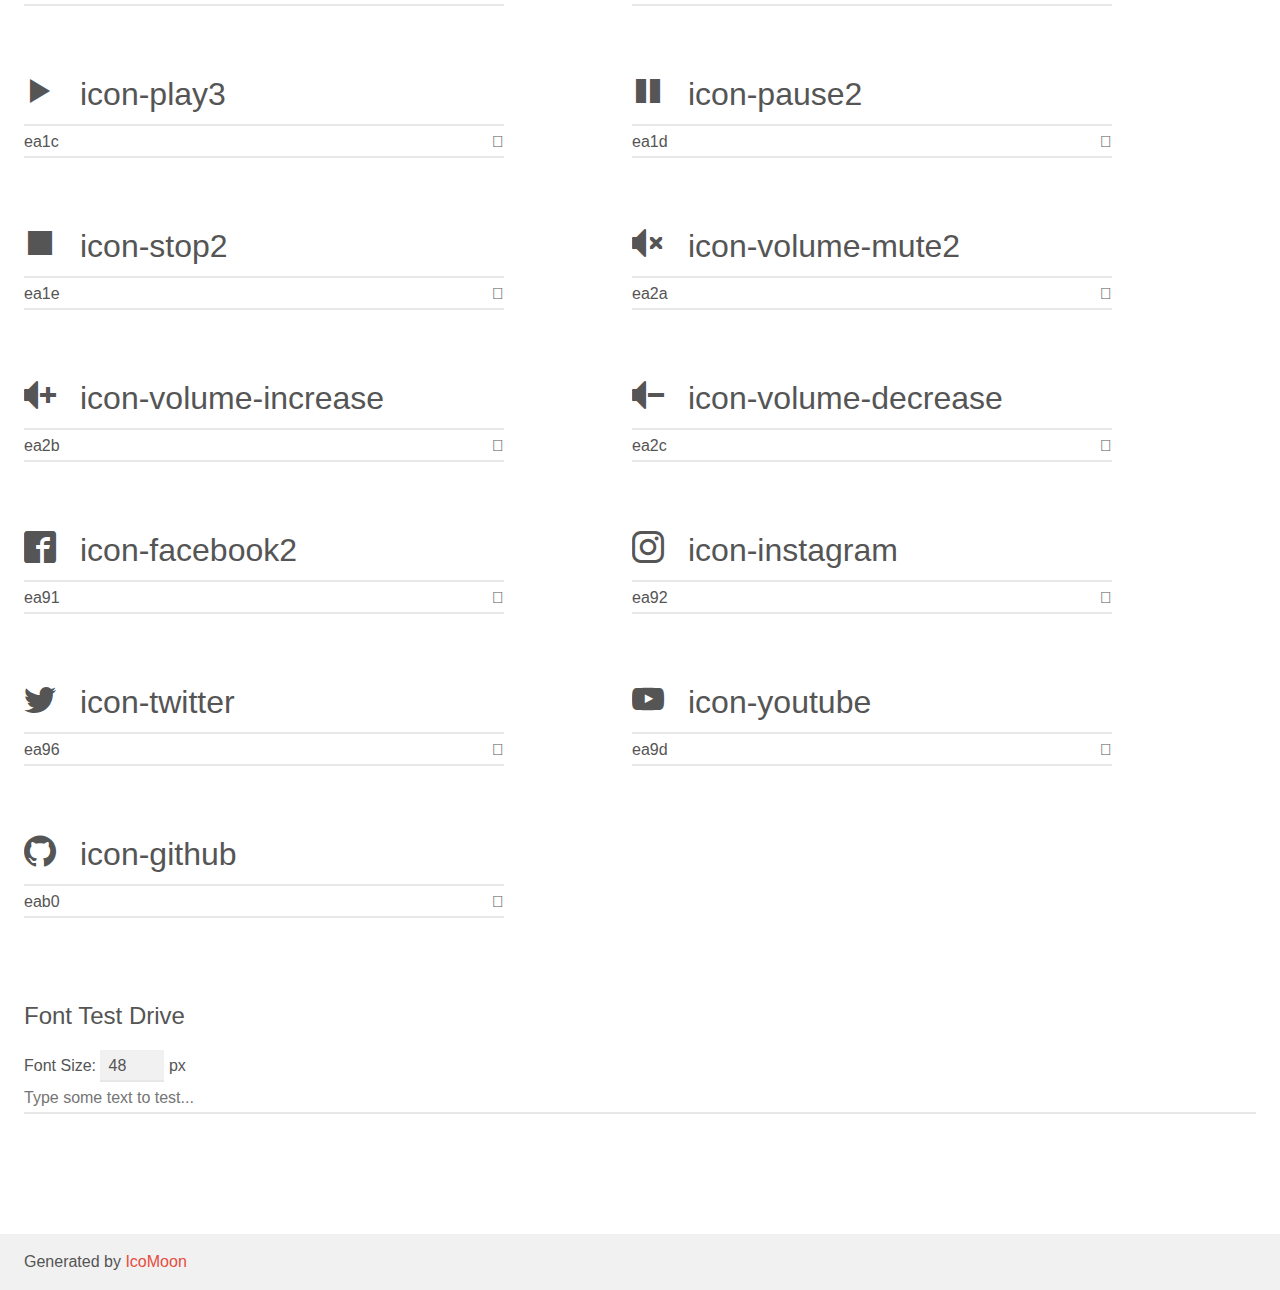
<file: Verkefni7/icomoon/demo.html>
<!doctype html>
<html>
<head>
    <meta charset="utf-8">
    <title>IcoMoon Demo</title>
    <meta name="description" content="An Icon Font Generated By IcoMoon.io">
    <meta name="viewport" content="width=device-width, initial-scale=1">
    <link rel="stylesheet" href="demo-files/demo.css">
    <link rel="stylesheet" href="style.css"></head>
<body>
    <div class="bgc1 clearfix">
        <h1 class="mhmm mvm"><span class="fgc1">Font Name:</span> icomoon <small class="fgc1">(Glyphs:&nbsp;31)</small></h1>
    </div>
    <div class="clearfix mhl ptl">
        <h1 class="mvm mtn fgc1">Grid Size: 16</h1>
        <div class="glyph fs1">
            <div class="clearfix bshadow0 pbs">
                <span class="icon-home">
                
                </span>
                <span class="mls"> icon-home</span>
            </div>
            <fieldset class="fs0 size1of1 clearfix hidden-false">
                <input type="text" readonly value="e900" class="unit size1of2" />
                <input type="text" maxlength="1" readonly value="&#xe900;" class="unitRight size1of2 talign-right" />
            </fieldset>
            <div class="fs0 bshadow0 clearfix hidden-true">
                <span class="unit pvs fgc1">liga: </span>
                <input type="text" readonly value="home, house" class="liga unitRight" />
            </div>
        </div>
        <div class="glyph fs1">
            <div class="clearfix bshadow0 pbs">
                <span class="icon-pencil2">
                
                </span>
                <span class="mls"> icon-pencil2</span>
            </div>
            <fieldset class="fs0 size1of1 clearfix hidden-false">
                <input type="text" readonly value="e906" class="unit size1of2" />
                <input type="text" maxlength="1" readonly value="&#xe906;" class="unitRight size1of2 talign-right" />
            </fieldset>
            <div class="fs0 bshadow0 clearfix hidden-true">
                <span class="unit pvs fgc1">liga: </span>
                <input type="text" readonly value="pencil2, write2" class="liga unitRight" />
            </div>
        </div>
        <div class="glyph fs1">
            <div class="clearfix bshadow0 pbs">
                <span class="icon-music">
                
                </span>
                <span class="mls"> icon-music</span>
            </div>
            <fieldset class="fs0 size1of1 clearfix hidden-false">
                <input type="text" readonly value="e911" class="unit size1of2" />
                <input type="text" maxlength="1" readonly value="&#xe911;" class="unitRight size1of2 talign-right" />
            </fieldset>
            <div class="fs0 bshadow0 clearfix hidden-true">
                <span class="unit pvs fgc1">liga: </span>
                <input type="text" readonly value="music, song" class="liga unitRight" />
            </div>
        </div>
        <div class="glyph fs1">
            <div class="clearfix bshadow0 pbs">
                <span class="icon-coin-dollar">
                
                </span>
                <span class="mls"> icon-coin-dollar</span>
            </div>
            <fieldset class="fs0 size1of1 clearfix hidden-false">
                <input type="text" readonly value="e93b" class="unit size1of2" />
                <input type="text" maxlength="1" readonly value="&#xe93b;" class="unitRight size1of2 talign-right" />
            </fieldset>
            <div class="fs0 bshadow0 clearfix hidden-true">
                <span class="unit pvs fgc1">liga: </span>
                <input type="text" readonly value="coin-dollar, money" class="liga unitRight" />
            </div>
        </div>
        <div class="glyph fs1">
            <div class="clearfix bshadow0 pbs">
                <span class="icon-credit-card">
                
                </span>
                <span class="mls"> icon-credit-card</span>
            </div>
            <fieldset class="fs0 size1of1 clearfix hidden-false">
                <input type="text" readonly value="e93f" class="unit size1of2" />
                <input type="text" maxlength="1" readonly value="&#xe93f;" class="unitRight size1of2 talign-right" />
            </fieldset>
            <div class="fs0 bshadow0 clearfix hidden-true">
                <span class="unit pvs fgc1">liga: </span>
                <input type="text" readonly value="credit-card, money5" class="liga unitRight" />
            </div>
        </div>
        <div class="glyph fs1">
            <div class="clearfix bshadow0 pbs">
                <span class="icon-phone">
                
                </span>
                <span class="mls"> icon-phone</span>
            </div>
            <fieldset class="fs0 size1of1 clearfix hidden-false">
                <input type="text" readonly value="e942" class="unit size1of2" />
                <input type="text" maxlength="1" readonly value="&#xe942;" class="unitRight size1of2 talign-right" />
            </fieldset>
            <div class="fs0 bshadow0 clearfix hidden-true">
                <span class="unit pvs fgc1">liga: </span>
                <input type="text" readonly value="phone, telephone" class="liga unitRight" />
            </div>
        </div>
        <div class="glyph fs1">
            <div class="clearfix bshadow0 pbs">
                <span class="icon-location">
                
                </span>
                <span class="mls"> icon-location</span>
            </div>
            <fieldset class="fs0 size1of1 clearfix hidden-false">
                <input type="text" readonly value="e947" class="unit size1of2" />
                <input type="text" maxlength="1" readonly value="&#xe947;" class="unitRight size1of2 talign-right" />
            </fieldset>
            <div class="fs0 bshadow0 clearfix hidden-true">
                <span class="unit pvs fgc1">liga: </span>
                <input type="text" readonly value="location, map-marker" class="liga unitRight" />
            </div>
        </div>
        <div class="glyph fs1">
            <div class="clearfix bshadow0 pbs">
                <span class="icon-display">
                
                </span>
                <span class="mls"> icon-display</span>
            </div>
            <fieldset class="fs0 size1of1 clearfix hidden-false">
                <input type="text" readonly value="e956" class="unit size1of2" />
                <input type="text" maxlength="1" readonly value="&#xe956;" class="unitRight size1of2 talign-right" />
            </fieldset>
            <div class="fs0 bshadow0 clearfix hidden-true">
                <span class="unit pvs fgc1">liga: </span>
                <input type="text" readonly value="display, screen" class="liga unitRight" />
            </div>
        </div>
        <div class="glyph fs1">
            <div class="clearfix bshadow0 pbs">
                <span class="icon-mobile">
                
                </span>
                <span class="mls"> icon-mobile</span>
            </div>
            <fieldset class="fs0 size1of1 clearfix hidden-false">
                <input type="text" readonly value="e958" class="unit size1of2" />
                <input type="text" maxlength="1" readonly value="&#xe958;" class="unitRight size1of2 talign-right" />
            </fieldset>
            <div class="fs0 bshadow0 clearfix hidden-true">
                <span class="unit pvs fgc1">liga: </span>
                <input type="text" readonly value="mobile, cell-phone" class="liga unitRight" />
            </div>
        </div>
        <div class="glyph fs1">
            <div class="clearfix bshadow0 pbs">
                <span class="icon-bubbles2">
                
                </span>
                <span class="mls"> icon-bubbles2</span>
            </div>
            <fieldset class="fs0 size1of1 clearfix hidden-false">
                <input type="text" readonly value="e96d" class="unit size1of2" />
                <input type="text" maxlength="1" readonly value="&#xe96d;" class="unitRight size1of2 talign-right" />
            </fieldset>
            <div class="fs0 bshadow0 clearfix hidden-true">
                <span class="unit pvs fgc1">liga: </span>
                <input type="text" readonly value="bubbles2, comments2" class="liga unitRight" />
            </div>
        </div>
        <div class="glyph fs1">
            <div class="clearfix bshadow0 pbs">
                <span class="icon-lock">
                
                </span>
                <span class="mls"> icon-lock</span>
            </div>
            <fieldset class="fs0 size1of1 clearfix hidden-false">
                <input type="text" readonly value="e98f" class="unit size1of2" />
                <input type="text" maxlength="1" readonly value="&#xe98f;" class="unitRight size1of2 talign-right" />
            </fieldset>
            <div class="fs0 bshadow0 clearfix hidden-true">
                <span class="unit pvs fgc1">liga: </span>
                <input type="text" readonly value="lock, secure" class="liga unitRight" />
            </div>
        </div>
        <div class="glyph fs1">
            <div class="clearfix bshadow0 pbs">
                <span class="icon-unlocked">
                
                </span>
                <span class="mls"> icon-unlocked</span>
            </div>
            <fieldset class="fs0 size1of1 clearfix hidden-false">
                <input type="text" readonly value="e990" class="unit size1of2" />
                <input type="text" maxlength="1" readonly value="&#xe990;" class="unitRight size1of2 talign-right" />
            </fieldset>
            <div class="fs0 bshadow0 clearfix hidden-true">
                <span class="unit pvs fgc1">liga: </span>
                <input type="text" readonly value="unlocked, lock-open" class="liga unitRight" />
            </div>
        </div>
        <div class="glyph fs1">
            <div class="clearfix bshadow0 pbs">
                <span class="icon-cog">
                
                </span>
                <span class="mls"> icon-cog</span>
            </div>
            <fieldset class="fs0 size1of1 clearfix hidden-false">
                <input type="text" readonly value="e994" class="unit size1of2" />
                <input type="text" maxlength="1" readonly value="&#xe994;" class="unitRight size1of2 talign-right" />
            </fieldset>
            <div class="fs0 bshadow0 clearfix hidden-true">
                <span class="unit pvs fgc1">liga: </span>
                <input type="text" readonly value="cog, gear" class="liga unitRight" />
            </div>
        </div>
        <div class="glyph fs1">
            <div class="clearfix bshadow0 pbs">
                <span class="icon-spoon-knife">
                
                </span>
                <span class="mls"> icon-spoon-knife</span>
            </div>
            <fieldset class="fs0 size1of1 clearfix hidden-false">
                <input type="text" readonly value="e9a3" class="unit size1of2" />
                <input type="text" maxlength="1" readonly value="&#xe9a3;" class="unitRight size1of2 talign-right" />
            </fieldset>
            <div class="fs0 bshadow0 clearfix hidden-true">
                <span class="unit pvs fgc1">liga: </span>
                <input type="text" readonly value="spoon-knife, food" class="liga unitRight" />
            </div>
        </div>
        <div class="glyph fs1">
            <div class="clearfix bshadow0 pbs">
                <span class="icon-star-full">
                
                </span>
                <span class="mls"> icon-star-full</span>
            </div>
            <fieldset class="fs0 size1of1 clearfix hidden-false">
                <input type="text" readonly value="e9d9" class="unit size1of2" />
                <input type="text" maxlength="1" readonly value="&#xe9d9;" class="unitRight size1of2 talign-right" />
            </fieldset>
            <div class="fs0 bshadow0 clearfix hidden-true">
                <span class="unit pvs fgc1">liga: </span>
                <input type="text" readonly value="star-full, rate3" class="liga unitRight" />
            </div>
        </div>
        <div class="glyph fs1">
            <div class="clearfix bshadow0 pbs">
                <span class="icon-heart">
                
                </span>
                <span class="mls"> icon-heart</span>
            </div>
            <fieldset class="fs0 size1of1 clearfix hidden-false">
                <input type="text" readonly value="e9da" class="unit size1of2" />
                <input type="text" maxlength="1" readonly value="&#xe9da;" class="unitRight size1of2 talign-right" />
            </fieldset>
            <div class="fs0 bshadow0 clearfix hidden-true">
                <span class="unit pvs fgc1">liga: </span>
                <input type="text" readonly value="heart, like" class="liga unitRight" />
            </div>
        </div>
        <div class="glyph fs1">
            <div class="clearfix bshadow0 pbs">
                <span class="icon-question">
                
                </span>
                <span class="mls"> icon-question</span>
            </div>
            <fieldset class="fs0 size1of1 clearfix hidden-false">
                <input type="text" readonly value="ea09" class="unit size1of2" />
                <input type="text" maxlength="1" readonly value="&#xea09;" class="unitRight size1of2 talign-right" />
            </fieldset>
            <div class="fs0 bshadow0 clearfix hidden-true">
                <span class="unit pvs fgc1">liga: </span>
                <input type="text" readonly value="question, help" class="liga unitRight" />
            </div>
        </div>
        <div class="glyph fs1">
            <div class="clearfix bshadow0 pbs">
                <span class="icon-plus">
                
                </span>
                <span class="mls"> icon-plus</span>
            </div>
            <fieldset class="fs0 size1of1 clearfix hidden-false">
                <input type="text" readonly value="ea0a" class="unit size1of2" />
                <input type="text" maxlength="1" readonly value="&#xea0a;" class="unitRight size1of2 talign-right" />
            </fieldset>
            <div class="fs0 bshadow0 clearfix hidden-true">
                <span class="unit pvs fgc1">liga: </span>
                <input type="text" readonly value="plus, add" class="liga unitRight" />
            </div>
        </div>
        <div class="glyph fs1">
            <div class="clearfix bshadow0 pbs">
                <span class="icon-minus">
                
                </span>
                <span class="mls"> icon-minus</span>
            </div>
            <fieldset class="fs0 size1of1 clearfix hidden-false">
                <input type="text" readonly value="ea0b" class="unit size1of2" />
                <input type="text" maxlength="1" readonly value="&#xea0b;" class="unitRight size1of2 talign-right" />
            </fieldset>
            <div class="fs0 bshadow0 clearfix hidden-true">
                <span class="unit pvs fgc1">liga: </span>
                <input type="text" readonly value="minus, subtract" class="liga unitRight" />
            </div>
        </div>
        <div class="glyph fs1">
            <div class="clearfix bshadow0 pbs">
                <span class="icon-enter">
                
                </span>
                <span class="mls"> icon-enter</span>
            </div>
            <fieldset class="fs0 size1of1 clearfix hidden-false">
                <input type="text" readonly value="ea13" class="unit size1of2" />
                <input type="text" maxlength="1" readonly value="&#xea13;" class="unitRight size1of2 talign-right" />
            </fieldset>
            <div class="fs0 bshadow0 clearfix hidden-true">
                <span class="unit pvs fgc1">liga: </span>
                <input type="text" readonly value="enter, signin" class="liga unitRight" />
            </div>
        </div>
        <div class="glyph fs1">
            <div class="clearfix bshadow0 pbs">
                <span class="icon-play3">
                
                </span>
                <span class="mls"> icon-play3</span>
            </div>
            <fieldset class="fs0 size1of1 clearfix hidden-false">
                <input type="text" readonly value="ea1c" class="unit size1of2" />
                <input type="text" maxlength="1" readonly value="&#xea1c;" class="unitRight size1of2 talign-right" />
            </fieldset>
            <div class="fs0 bshadow0 clearfix hidden-true">
                <span class="unit pvs fgc1">liga: </span>
                <input type="text" readonly value="play3, player8" class="liga unitRight" />
            </div>
        </div>
        <div class="glyph fs1">
            <div class="clearfix bshadow0 pbs">
                <span class="icon-pause2">
                
                </span>
                <span class="mls"> icon-pause2</span>
            </div>
            <fieldset class="fs0 size1of1 clearfix hidden-false">
                <input type="text" readonly value="ea1d" class="unit size1of2" />
                <input type="text" maxlength="1" readonly value="&#xea1d;" class="unitRight size1of2 talign-right" />
            </fieldset>
            <div class="fs0 bshadow0 clearfix hidden-true">
                <span class="unit pvs fgc1">liga: </span>
                <input type="text" readonly value="pause2, player9" class="liga unitRight" />
            </div>
        </div>
        <div class="glyph fs1">
            <div class="clearfix bshadow0 pbs">
                <span class="icon-stop2">
                
                </span>
                <span class="mls"> icon-stop2</span>
            </div>
            <fieldset class="fs0 size1of1 clearfix hidden-false">
                <input type="text" readonly value="ea1e" class="unit size1of2" />
                <input type="text" maxlength="1" readonly value="&#xea1e;" class="unitRight size1of2 talign-right" />
            </fieldset>
            <div class="fs0 bshadow0 clearfix hidden-true">
                <span class="unit pvs fgc1">liga: </span>
                <input type="text" readonly value="stop2, player10" class="liga unitRight" />
            </div>
        </div>
        <div class="glyph fs1">
            <div class="clearfix bshadow0 pbs">
                <span class="icon-volume-mute2">
                
                </span>
                <span class="mls"> icon-volume-mute2</span>
            </div>
            <fieldset class="fs0 size1of1 clearfix hidden-false">
                <input type="text" readonly value="ea2a" class="unit size1of2" />
                <input type="text" maxlength="1" readonly value="&#xea2a;" class="unitRight size1of2 talign-right" />
            </fieldset>
            <div class="fs0 bshadow0 clearfix hidden-true">
                <span class="unit pvs fgc1">liga: </span>
                <input type="text" readonly value="volume-mute2, volume5" class="liga unitRight" />
            </div>
        </div>
        <div class="glyph fs1">
            <div class="clearfix bshadow0 pbs">
                <span class="icon-volume-increase">
                
                </span>
                <span class="mls"> icon-volume-increase</span>
            </div>
            <fieldset class="fs0 size1of1 clearfix hidden-false">
                <input type="text" readonly value="ea2b" class="unit size1of2" />
                <input type="text" maxlength="1" readonly value="&#xea2b;" class="unitRight size1of2 talign-right" />
            </fieldset>
            <div class="fs0 bshadow0 clearfix hidden-true">
                <span class="unit pvs fgc1">liga: </span>
                <input type="text" readonly value="volume-increase, volume6" class="liga unitRight" />
            </div>
        </div>
        <div class="glyph fs1">
            <div class="clearfix bshadow0 pbs">
                <span class="icon-volume-decrease">
                
                </span>
                <span class="mls"> icon-volume-decrease</span>
            </div>
            <fieldset class="fs0 size1of1 clearfix hidden-false">
                <input type="text" readonly value="ea2c" class="unit size1of2" />
                <input type="text" maxlength="1" readonly value="&#xea2c;" class="unitRight size1of2 talign-right" />
            </fieldset>
            <div class="fs0 bshadow0 clearfix hidden-true">
                <span class="unit pvs fgc1">liga: </span>
                <input type="text" readonly value="volume-decrease, volume7" class="liga unitRight" />
            </div>
        </div>
        <div class="glyph fs1">
            <div class="clearfix bshadow0 pbs">
                <span class="icon-facebook2">
                
                </span>
                <span class="mls"> icon-facebook2</span>
            </div>
            <fieldset class="fs0 size1of1 clearfix hidden-false">
                <input type="text" readonly value="ea91" class="unit size1of2" />
                <input type="text" maxlength="1" readonly value="&#xea91;" class="unitRight size1of2 talign-right" />
            </fieldset>
            <div class="fs0 bshadow0 clearfix hidden-true">
                <span class="unit pvs fgc1">liga: </span>
                <input type="text" readonly value="facebook2, brand11" class="liga unitRight" />
            </div>
        </div>
        <div class="glyph fs1">
            <div class="clearfix bshadow0 pbs">
                <span class="icon-instagram">
                
                </span>
                <span class="mls"> icon-instagram</span>
            </div>
            <fieldset class="fs0 size1of1 clearfix hidden-false">
                <input type="text" readonly value="ea92" class="unit size1of2" />
                <input type="text" maxlength="1" readonly value="&#xea92;" class="unitRight size1of2 talign-right" />
            </fieldset>
            <div class="fs0 bshadow0 clearfix hidden-true">
                <span class="unit pvs fgc1">liga: </span>
                <input type="text" readonly value="instagram, brand12" class="liga unitRight" />
            </div>
        </div>
        <div class="glyph fs1">
            <div class="clearfix bshadow0 pbs">
                <span class="icon-twitter">
                
                </span>
                <span class="mls"> icon-twitter</span>
            </div>
            <fieldset class="fs0 size1of1 clearfix hidden-false">
                <input type="text" readonly value="ea96" class="unit size1of2" />
                <input type="text" maxlength="1" readonly value="&#xea96;" class="unitRight size1of2 talign-right" />
            </fieldset>
            <div class="fs0 bshadow0 clearfix hidden-true">
                <span class="unit pvs fgc1">liga: </span>
                <input type="text" readonly value="twitter, brand16" class="liga unitRight" />
            </div>
        </div>
        <div class="glyph fs1">
            <div class="clearfix bshadow0 pbs">
                <span class="icon-youtube">
                
                </span>
                <span class="mls"> icon-youtube</span>
            </div>
            <fieldset class="fs0 size1of1 clearfix hidden-false">
                <input type="text" readonly value="ea9d" class="unit size1of2" />
                <input type="text" maxlength="1" readonly value="&#xea9d;" class="unitRight size1of2 talign-right" />
            </fieldset>
            <div class="fs0 bshadow0 clearfix hidden-true">
                <span class="unit pvs fgc1">liga: </span>
                <input type="text" readonly value="youtube, brand21" class="liga unitRight" />
            </div>
        </div>
        <div class="glyph fs1">
            <div class="clearfix bshadow0 pbs">
                <span class="icon-github">
                
                </span>
                <span class="mls"> icon-github</span>
            </div>
            <fieldset class="fs0 size1of1 clearfix hidden-false">
                <input type="text" readonly value="eab0" class="unit size1of2" />
                <input type="text" maxlength="1" readonly value="&#xeab0;" class="unitRight size1of2 talign-right" />
            </fieldset>
            <div class="fs0 bshadow0 clearfix hidden-true">
                <span class="unit pvs fgc1">liga: </span>
                <input type="text" readonly value="github, brand40" class="liga unitRight" />
            </div>
        </div>
    </div>

    <!--[if gt IE 8]><!-->
    <div class="mhl clearfix mbl">
        <h1>Font Test Drive</h1>
        <label>
            Font Size: <input id="fontSize" type="number" class="textbox0 mbm"
            min="8" value="48" />
            px
        </label>
        <input id="testText" type="text" class="phl size1of1 mvl"
        placeholder="Type some text to test..." value=""/>
        <div id="testDrive" class="icon-">&nbsp;
        </div>
    </div>
    <!--<![endif]-->
    <div class="bgc1 clearfix">
        <p class="mhl">Generated by <a href="https://icomoon.io/app">IcoMoon</a></p>
    </div>

    <script src="demo-files/demo.js"></script>
</body>
</html>
</file>
<file: styles.css>
<<<<<<< HEAD

aside {
  border: 1px solid #cecfd5;
  background: #648880;
  background: linear-gradient(to right, #FFFE00, #E8A800, #FF7C00);
  font-family: sans-serif;
  }
textarea{
  font-family: sans-serif;
}
h3{
  margin: 10px;
=======
body {
	max-width: 60em;
	margin: auto;
	background-color: black;
	color: white;
	font-family: 'Macondo', cursive;
}
h1 {
	text-align: center;
}
h3 {
  	color: black;
}
p {
	padding: 0;
	margin: 0;
}
fieldset {
  	border:1px solid #999;
	border-radius:8px;
	box-shadow:0 0 10px #999;
  	padding: 24px 30px;
  	width: 300px;
  	color: black;
  	background-color: white;
}
legend {
	background:#fff;
	float: left;
}
img {
  position: absolute;
  overflow: hidden;
}
.verklysing {
	padding: 0;
	margin: 0;
	border: solid 2px black;
	border-top-left-radius: 15px;
	border-bottom-left-radius: 15px;
	width: 650px;
	height: auto;
	font-size: 14px;
	text-align: center;
}
.verklysing-label {
	position: fixed;
	top: 25px;
	right: 20px;
	color: white;
	text-align: center;
	display: inline-block;
	font-size: 18px;
	max-width: 100%;
  cursor: pointer;
}
.verklysing-label:hover {
	color: red;
}
.verklysing-nav {
	width: 0px;
	border-top-left-radius: 15px;
	border-bottom-left-radius: 15px;
	overflow: hidden;
	transition: all 1s ease;
	background-color: white;
	color: black;
	position: fixed;
	top: 60px;
	right: 0px;
}	
.verklysing-input {
	display: none;
	max-width: 650px;
}
.verklysing-input:checked ~ .verklysing-nav {
	position: fixed;
	top: 60px;
	right: 0px;
  width: 650px;
}
@media screen and (min-width: 37.5em) {
	
}
@media screen and (min-width: 48em) {
	
}
@media screen and (min-width: 60em) {

}
@font-face {
  font-family: 'icomoon';
  src:  url('icomoon/fonts/icomoon.eot?1h3eam');
  src:  url('icomoon/fonts/icomoon.eot?1h3eam#iefix') format('embedded-opentype'),
    url('icomoon/fonts/icomoon.ttf?1h3eam') format('truetype'),
    url('icomoon/fonts/icomoon.woff?1h3eam') format('woff'),
    url('icomoon/fonts/icomoon.svg?1h3eam#icomoon') format('svg');
  font-weight: normal;
  font-style: normal;
}
[class^="icon-"], [class*=" icon-"] {
  /* use !important to prevent issues with browser extensions that change fonts */
  font-family: 'icomoon' !important;
  speak: none;
  font-style: normal;
  font-weight: normal;
  font-variant: normal;
  text-transform: none;
  line-height: 1;

  /* Better Font Rendering =========== */
  -webkit-font-smoothing: antialiased;
  -moz-osx-font-smoothing: grayscale;
}

.icon-home:before {
  content: "\e900";
}
.icon-pencil2:before {
  content: "\e906";
}
.icon-music:before {
  content: "\e911";
}
.icon-coin-dollar:before {
  content: "\e93b";
}
.icon-credit-card:before {
  content: "\e93f";
}
.icon-phone:before {
  content: "\e942";
}
.icon-location:before {
  content: "\e947";
}
.icon-display:before {
  content: "\e956";
}
.icon-mobile:before {
  content: "\e958";
}
.icon-bubbles2:before {
  content: "\e96d";
}
.icon-lock:before {
  content: "\e98f";
}
.icon-unlocked:before {
  content: "\e990";
}
.icon-cog:before {
  content: "\e994";
}
.icon-spoon-knife:before {
  content: "\e9a3";
}
.icon-star-full:before {
  content: "\e9d9";
}
.icon-heart:before {
  content: "\e9da";
}
.icon-question:before {
  content: "\ea09";
}
.icon-plus:before {
  content: "\ea0a";
}
.icon-minus:before {
  content: "\ea0b";
}
.icon-enter:before {
  content: "\ea13";
}
.icon-play3:before {
  content: "\ea1c";
}
.icon-pause2:before {
  content: "\ea1d";
}
.icon-stop2:before {
  content: "\ea1e";
}
.icon-volume-mute2:before {
  content: "\ea2a";
}
.icon-volume-increase:before {
  content: "\ea2b";
}
.icon-volume-decrease:before {
  content: "\ea2c";
}
.icon-facebook2:before {
  content: "\ea91";
}
.icon-instagram:before {
  content: "\ea92";
}
.icon-twitter:before {
  content: "\ea96";
}
.icon-youtube:before {
  content: "\ea9d";
}
.icon-github:before {
  content: "\eab0";
>>>>>>> ecfbd85a05fd811b021aa40d57c9a849d909aedc
}
</file>
<file: dagskra/styles.css>
table {
  border-collapse: separate;
  border-spacing: 0;
  width: 500px;
  text-align: center;
}
th,
td {
  padding: 10px 15px;
}
thead {
  background: #395870;
  color: #fff;
}
th {
  font-weight: bold;
}
tbody tr:nth-child(odd) {
  background: #f0f0f2;
}
td {
  border-bottom: 1px solid #cecfd5;
  border-right: 1px solid #cecfd5;
}
td:first-child {
  border-left: 1px solid #cecfd5;
}
aside {
  border: 1px solid #cecfd5;
  background: #648880;
  background: linear-gradient(to right, #f0f0f2, #cecfd5, #395870);
  }
textarea{
  font-family: monospace;
}
</file>
<file: Verkefni7/styles.css>
body {
  margin: auto;
  background: linear-gradient(to right,#3B4242,#20282B,#20282B,#3B4242);
  color: white;
  font-family: 'Oxygen', sans-serif;
}
article {
  display: inline-block;
  font-family: 'Slabo 27px', serif;
}
h1 {
  text-align: center;
}
h3 {
    text-align: center;
    margin: 0;
    padding-bottom: 10px;
}
p {
  padding: 0;
  margin: 0;
}
a {
  text-decoration: none;
}
input {
  margin-bottom: 20px;
}
table {
  margin-top: 100px;
  border-collapse: separate;
  border-spacing: 0;
  width: 100%;
  text-align: center;
}
th,
td {
  padding: 10px 15px;
  height: 65px;
}
thead {
  background: #395870;
  color: #fff;
}
th {
  font-weight: bold;
}
tbody tr:nth-child(odd) {
  background: #f0f0f2;
  color: black;
}
td {
  border-bottom: 1px solid #cecfd5;
  border-right: 1px solid #cecfd5;
}
td:first-child {
  border-left: 1px solid #cecfd5;
}
aside {
  border: 1px solid #cecfd5;
  background: #648880;
  background: linear-gradient(to right, #f0f0f2, #cecfd5, #395870);
  }
textarea{
  font-family: monospace;
  width: 400px;
  height: 100px;
}
span {
	z-index: 1;
}
.texti {
  font-size: 20px;
  line-height: 30px;
}
.verklysing {
  padding: 0;
  margin: 0;
  border: solid 2px black;
  border-top-left-radius: 15px;
  border-bottom-left-radius: 15px;
  width: 650px;
  height: auto;
  font-size: 14px;
  text-align: center;
}
.verklysing-label {
  position: fixed;
  top: 25px;
  right: 20px;
  color: white;
  text-align: center;
  display: inline-block;
  font-size: 18px;
  max-width: 100%;
  cursor: pointer;
  z-index: 1;
}
.verklysing-label:hover {
  color: red;
}
.verklysing-nav {
  width: 0px;
  border-top-left-radius: 15px;
  border-bottom-left-radius: 15px;
  overflow: hidden;
  transition: all 1s ease;
  background-color: white;
  color: black;
  position: fixed;
  top: 60px;
  right: 0px;
  z-index: 1;
} 
.verklysing-input {
  display: none;
}
.verklysing-input:checked ~ .verklysing-nav {
  width: 650px;
}
.dagur1 {
  display: none;
}
.dagur1-input {
}
.dagur1-input:checked ~ .dagur1 {
  display: inline;
}
.dagur2 {
  display: none;
}
.dagur2-input {
	margin-left: 50px;
}
.dagur2-input:checked ~ .dagur2 {
  display: inline;
}
.dagur3 {
  display: none;
}
.dagur3-input {
	margin-left: 50px;
}
.dagur3-input:checked ~ .dagur3 {
  display: inline;
}
.party {
  width: 80%;
  background-image: url(myndir/sonar.jpg);
  border-radius:8px;
  box-shadow: 0 0 25px #999;
  margin-top: 50px;
  padding: 24px 30px;
  color: white;
}
@keyframes tone1 {
  0% {
    width: 70px;
    left: 0%;
    top: -10%;
  }
  25% {
    left: 15%;
    top: 40%;
  }
  50% {
    left: 0%;
    top: 90%;
  }
  75% {
    left: 15%;
    top: 140%;
  }
  100% {
    width: 70px;
    left: 0%;
    top: 190%;
  }
}
@keyframes tone2 {
  0% {
    width: 70px;
    left: 15%;
    top: -10%;
  }
  25% {
    left: 0%;
    top: 40%;
  }
  50% {
    left: 15%;
    top: 90%;
  }
  75% {
    left: 0%;
    top: 140%;
  }
  100% {
    width: 70px;
    left: 15%;
    top: 190%;
  }
}
@keyframes tone3 {
  0% {
    width: 70px;
    right: 0%;
    top: -10%;
  }
  25% {
    right: 15%;
    top: 40%;
  }
  50% {
    right: 0%;
    top: 90%;
  }
  75% {
    right: 15%;
    top: 140%;
  }
  100% {
    width: 70px;
    right: 0%;
    top: 190%;
  }
}
@keyframes tone4 {
  0% {
    width: 70px;
    right: 15%;
    top: -10%;
  }
  25% {
    right: 0%;
    top: 40%;
  }
  50% {
    right: 15%;
    top: 90%;
  }
  75% {
    right: 0%;
    top: 140%;
  }
  100% {
    width: 70px;
    right: 15%;
    top: 190%;
  }
}
.tone1 {
	width: 0px;
	height: auto;
	animation-name: tone1;
	animation-duration: 10s;
	animation-timing-function: linear;
	animation-iteration-count: infinite;
	position: absolute;
}
.tone2 {
	width: 0px;
	height: auto;
	animation-name: tone2;
	animation-duration: 10s;
	animation-delay: 1.25s;
	animation-timing-function: linear;
	animation-iteration-count: infinite;
	position: absolute;
}
.tone3 {
  width: 0px;
  height: auto;
  animation-name: tone1;
  animation-duration: 10s;
  animation-delay: 2.5s;
  animation-timing-function: linear;
  animation-iteration-count: infinite;
  position: absolute;
}
.tone4 {
  width: 0px;
  height: auto;
  animation-name: tone2;
  animation-duration: 10s;
  animation-delay: 3.75s;
  animation-timing-function: linear;
  animation-iteration-count: infinite;
  position: absolute;
}
.tone5 {
  width: 0px;
  height: auto;
  animation-name: tone1;
  animation-duration: 10s;
  animation-delay: 5s;
  animation-timing-function: linear;
  animation-iteration-count: infinite;
  position: absolute;
}
.tone6 {
  width: 0px;
  height: auto;
  animation-name: tone2;
  animation-duration: 10s;
  animation-delay: 6.25s;
  animation-timing-function: linear;
  animation-iteration-count: infinite;
  position: absolute;
}
.tone7 {
  width: 0px;
  height: auto;
  animation-name: tone1;
  animation-duration: 10s;
  animation-delay: 7.5s;
  animation-timing-function: linear;
  animation-iteration-count: infinite;
  position: absolute;
}
.tone8 {
  width: 0px;
  height: auto;
  animation-name: tone2;
  animation-duration: 10s;
  animation-delay: 8.75s;
  animation-timing-function: linear;
  animation-iteration-count: infinite;
  position: absolute;
}
.tone9 {
  width: 0px;
  height: auto;
  animation-name: tone3;
  animation-duration: 10s;
  animation-timing-function: linear;
  animation-iteration-count: infinite;
  position: absolute;
}
.tone10 {
  width: 0px;
  height: auto;
  animation-name: tone4;
  animation-duration: 10s;
  animation-delay: 1.25s;
  animation-timing-function: linear;
  animation-iteration-count: infinite;
  position: absolute;
}
.tone11 {
  width: 0px;
  height: auto;
  animation-name: tone3;
  animation-duration: 10s;
  animation-delay: 2.5s;
  animation-timing-function: linear;
  animation-iteration-count: infinite;
  position: absolute;
}
.tone12 {
  width: 0;
  height: auto;
  animation-name: tone4;
  animation-duration: 10s;
  animation-delay: 3.75s;
  animation-timing-function: linear;
  animation-iteration-count: infinite;
  position: absolute;
}
.tone13 {
  width: 0;
  height: auto;
  animation-name: tone3;
  animation-duration: 10s;
  animation-delay: 5s;
  animation-timing-function: linear;
  animation-iteration-count: infinite;
  position: absolute;
}
.tone14 {
  width: 0;
  height: auto;
  animation-name: tone4;
  animation-duration: 10s;
  animation-delay: 6.25s;
  animation-timing-function: linear;
  animation-iteration-count: infinite;
  position: absolute;
}
.tone15 {
  width: 0;
  height: auto;
  animation-name: tone3;
  animation-duration: 10s;
  animation-delay: 7.5s;
  animation-timing-function: linear;
  animation-iteration-count: infinite;
  position: absolute;
}
.tone16 {
  width: 0;
  height: auto;
  animation-name: tone4;
  animation-duration: 10s;
  animation-delay: 8.75s;
  animation-timing-function: linear;
  animation-iteration-count: infinite;
  position: absolute;
}
.github {
	color: black;
  	font-size: 40px;
}
.tenglar {
	position: fixed;
	right: -20px;
	bottom: 85px;
	transform: rotate(-90deg);
	z-index: 1;
}
.facebook {
  position: fixed;
  font-size: 36px;
  color: #3b5998;
  bottom: 155px;
  right: 5px;
  height: 48px;
  width: 48px;
  transition: ease .1s all;
	z-index: 1;
}
.facebook:hover {
  transition: ease .5s all;
  transform: rotate(-10deg);
  right: 10px;
  color: lightgrey;
}
.twitter {
  position: fixed;
  font-size: 36px;
  color: #55acee;
  bottom: 110px;
  right: 5px;
  height: 48px;
  width: 48px;
  transition: ease .1s all;
	z-index: 1;
}
.twitter:hover {
  transition: ease .5s all;
  transform: rotate(-10deg);
  right: 10px;
  color: lightgrey;
}
.youtube {
  position: fixed;
  font-size: 36px;
  color: #bb0000;
  bottom: 65px;
  right: 5px;
  height: 48px;
  width: 48px;
  transition: ease .1s all;
	z-index: 1;
}
.youtube:hover {
  transition: ease .5s all;
  transform: rotate(-10deg);
  right: 10px;
  color: lightgrey;
}
.instagram {
  position: fixed;
  font-size: 36px;
  color: #9b6954;
  bottom: 20px;
  right: 5px;
  height: 48px;
  width: 48px;
  transition: ease .1s all;
	z-index: 1;
}
.instagram:hover {
  transition: ease .5s all;
  transform: rotate(-10deg);
  right: 10px;
  color: lightgrey;
}
.upp {
	color: black;
	text-decoration: none;
	font-size: 50px;
	text-align: center;
	position: fixed;
	width: 60px;
	height: 60px;
	left: 10px;
	bottom: 10px;
	transition: all .1s ease;
	z-index: 1;
}
.upp:hover {
	color: white;
	transition: all .5s ease;
}
.upp-texti {
	color: white;
	font-size: 16px;
	position: fixed;
	bottom: 20px;
	left: 40px;
	font-family: 'Anton', sans-serif;
}
.upp:hover > .upp-texti {
	opacity: 0;
	transition: all .5s ease;
}
.col-1-2 {
  float: left;
  width: 50%;
}
@media screen and (max-width: 48em) {
  body {
    max-width: 37.5em;
  }
  .mynd {
    display: none;
  }
  .col-1-2 {
    width: 100%;
    text-align: center;
  }
}
@media screen and (min-width: 60em) {
  body {
    max-width: 60em;
  }
}
@media screen and (max-width: 80em) {
  .animation {
    display: none;
  }
}
@media screen and (max-width: 100em) {
  .animation {
    opacity: 0;
    transition: all 1s ease;
  }
}
@media screen and (min-width: 100em) {
  .animation {
    opacity: 1;
    transition: all 1s ease;
  }
}
@font-face {
  font-family: 'icomoon';
  src:  url('icomoon/fonts/icomoon.eot?1h3eam');
  src:  url('icomoon/fonts/icomoon.eot?1h3eam#iefix') format('embedded-opentype'),
    url('icomoon/fonts/icomoon.ttf?1h3eam') format('truetype'),
    url('icomoon/fonts/icomoon.woff?1h3eam') format('woff'),
    url('icomoon/fonts/icomoon.svg?1h3eam#icomoon') format('svg');
  font-weight: normal;
  font-style: normal;
}
[class^="icon-"], [class*=" icon-"] {
  /* use !important to prevent issues with browser extensions that change fonts */
  font-family: 'icomoon' !important;
  speak: none;
  font-style: normal;
  font-weight: normal;
  font-variant: normal;
  text-transform: none;
  line-height: 1;

  /* Better Font Rendering =========== */
  -webkit-font-smoothing: antialiased;
  -moz-osx-font-smoothing: grayscale;
}

.icon-home:before {
  content: "\e900";
}
.icon-pencil2:before {
  content: "\e906";
}
.icon-music:before {
  content: "\e911";
}
.icon-coin-dollar:before {
  content: "\e93b";
}
.icon-credit-card:before {
  content: "\e93f";
}
.icon-phone:before {
  content: "\e942";
}
.icon-location:before {
  content: "\e947";
}
.icon-display:before {
  content: "\e956";
}
.icon-mobile:before {
  content: "\e958";
}
.icon-bubbles2:before {
  content: "\e96d";
}
.icon-lock:before {
  content: "\e98f";
}
.icon-unlocked:before {
  content: "\e990";
}
.icon-cog:before {
  content: "\e994";
}
.icon-spoon-knife:before {
  content: "\e9a3";
}
.icon-star-full:before {
  content: "\e9d9";
}
.icon-heart:before {
  content: "\e9da";
}
.icon-question:before {
  content: "\ea09";
}
.icon-plus:before {
  content: "\ea0a";
}
.icon-minus:before {
  content: "\ea0b";
}
.icon-enter:before {
  content: "\ea13";
}
.icon-play3:before {
  content: "\ea1c";
}
.icon-pause2:before {
  content: "\ea1d";
}
.icon-stop2:before {
  content: "\ea1e";
}
.icon-volume-mute2:before {
  content: "\ea2a";
}
.icon-volume-increase:before {
  content: "\ea2b";
}
.icon-volume-decrease:before {
  content: "\ea2c";
}
.icon-facebook2:before {
  content: "\ea91";
}
.icon-instagram:before {
  content: "\ea92";
}
.icon-twitter:before {
  content: "\ea96";
}
.icon-youtube:before {
  content: "\ea9d";
}
.icon-github:before {
  content: "\eab0";
}
</file>
<file: dagskra/Dagur 2/styles.css>
table {
  border-collapse: separate;
  border-spacing: 0;
  width: 500px;
  text-align: center;
}
th,
td {
  padding: 10px 15px;
}
thead {
  background: #395870;
  color: #fff;
}
th {
  font-weight: bold;
}
tbody tr:nth-child(odd) {
  background: #f0f0f2;
}
td {
  border-bottom: 1px solid #cecfd5;
  border-right: 1px solid #cecfd5;
}
td:first-child {
  border-left: 1px solid #cecfd5;
}
aside {
  border: 1px solid #cecfd5;
  background: #648880;
  background: linear-gradient(to right, #f0f0f2, #cecfd5, #395870);
  }
textarea{
  font-family: monospace;
}
</file>
<file: dagskra/Dagur 3/styles.css>
table {
  border-collapse: separate;
  border-spacing: 0;
  width: 500px;
  text-align: center;
}
th,
td {
  padding: 10px 15px;
}
thead {
  background: #395870;
  color: #fff;
}
th {
  font-weight: bold;
}
tbody tr:nth-child(odd) {
  background: #f0f0f2;
}
td {
  border-bottom: 1px solid #cecfd5;
  border-right: 1px solid #cecfd5;
}
td:first-child {
  border-left: 1px solid #cecfd5;
}
aside {
  border: 1px solid #cecfd5;
  background: #648880;
  background: linear-gradient(to right, #f0f0f2, #cecfd5, #395870);
  }
textarea{
  font-family: monospace;
}
</file>
<file: Verkefni7/icomoon/demo-files/demo.css>
body {
  padding: 0;
  margin: 0;
  font-family: sans-serif;
  font-size: 1em;
  line-height: 1.5;
  color: #555;
  background: #fff;
}
h1 {
  font-size: 1.5em;
  font-weight: normal;
}
small {
  font-size: .66666667em;
}
a {
  color: #e74c3c;
  text-decoration: none;
}
a:hover, a:focus {
  box-shadow: 0 1px #e74c3c;
}
.bshadow0, input {
  box-shadow: inset 0 -2px #e7e7e7;
}
input:hover {
  box-shadow: inset 0 -2px #ccc;
}
input, fieldset {
  font-family: sans-serif;
  font-size: 1em;
  margin: 0;
  padding: 0;
  border: 0;
}
input {
  color: inherit;
  line-height: 1.5;
  height: 1.5em;
  padding: .25em 0;
}
input:focus {
  outline: none;
  box-shadow: inset 0 -2px #449fdb;
}
.glyph {
  font-size: 16px;
  width: 15em;
  padding-bottom: 1em;
  margin-right: 4em;
  margin-bottom: 1em;
  float: left;
  overflow: hidden;
}
.liga {
  width: 80%;
  width: calc(100% - 2.5em);
}
.talign-right {
  text-align: right;
}
.talign-center {
  text-align: center;
}
.bgc1 {
  background: #f1f1f1;
}
.fgc1 {
  color: #999;
}
.fgc0 {
  color: #000;
}
p {
  margin-top: 1em;
  margin-bottom: 1em;
}
.mvm {
  margin-top: .75em;
  margin-bottom: .75em;
}
.mtn {
  margin-top: 0;
}
.mtl, .mal {
  margin-top: 1.5em;
}
.mbl, .mal {
  margin-bottom: 1.5em;
}
.mal, .mhl {
  margin-left: 1.5em;
  margin-right: 1.5em;
}
.mhmm {
  margin-left: 1em;
  margin-right: 1em;
}
.mls {
  margin-left: .25em;
}
.ptl {
  padding-top: 1.5em;
}
.pbs, .pvs {
  padding-bottom: .25em;
}
.pvs, .pts {
  padding-top: .25em;
}
.unit {
  float: left;
}
.unitRight {
  float: right;
}
.size1of2 {
  width: 50%;
}
.size1of1 {
  width: 100%;
}
.clearfix:before, .clearfix:after {
  content: " ";
  display: table;
}
.clearfix:after {
  clear: both;
}
.hidden-true {
  display: none;
}
.textbox0 {
  width: 3em;
  background: #f1f1f1;
  padding: .25em .5em;
  line-height: 1.5;
  height: 1.5em;
}
#testDrive {
  display: block;
  padding-top: 24px;
  line-height: 1.5;
}
.fs0 {
  font-size: 16px;
}
.fs1 {
  font-size: 32px;
}
</file>
<file: Verkefni7/icomoon/style.css>
@font-face {
  font-family: 'icomoon';
  src:  url('fonts/icomoon.eot?1h3eam');
  src:  url('fonts/icomoon.eot?1h3eam#iefix') format('embedded-opentype'),
    url('fonts/icomoon.ttf?1h3eam') format('truetype'),
    url('fonts/icomoon.woff?1h3eam') format('woff'),
    url('fonts/icomoon.svg?1h3eam#icomoon') format('svg');
  font-weight: normal;
  font-style: normal;
}

[class^="icon-"], [class*=" icon-"] {
  /* use !important to prevent issues with browser extensions that change fonts */
  font-family: 'icomoon' !important;
  speak: none;
  font-style: normal;
  font-weight: normal;
  font-variant: normal;
  text-transform: none;
  line-height: 1;

  /* Better Font Rendering =========== */
  -webkit-font-smoothing: antialiased;
  -moz-osx-font-smoothing: grayscale;
}

.icon-home:before {
  content: "\e900";
}
.icon-pencil2:before {
  content: "\e906";
}
.icon-music:before {
  content: "\e911";
}
.icon-coin-dollar:before {
  content: "\e93b";
}
.icon-credit-card:before {
  content: "\e93f";
}
.icon-phone:before {
  content: "\e942";
}
.icon-location:before {
  content: "\e947";
}
.icon-display:before {
  content: "\e956";
}
.icon-mobile:before {
  content: "\e958";
}
.icon-bubbles2:before {
  content: "\e96d";
}
.icon-lock:before {
  content: "\e98f";
}
.icon-unlocked:before {
  content: "\e990";
}
.icon-cog:before {
  content: "\e994";
}
.icon-spoon-knife:before {
  content: "\e9a3";
}
.icon-star-full:before {
  content: "\e9d9";
}
.icon-heart:before {
  content: "\e9da";
}
.icon-question:before {
  content: "\ea09";
}
.icon-plus:before {
  content: "\ea0a";
}
.icon-minus:before {
  content: "\ea0b";
}
.icon-enter:before {
  content: "\ea13";
}
.icon-play3:before {
  content: "\ea1c";
}
.icon-pause2:before {
  content: "\ea1d";
}
.icon-stop2:before {
  content: "\ea1e";
}
.icon-volume-mute2:before {
  content: "\ea2a";
}
.icon-volume-increase:before {
  content: "\ea2b";
}
.icon-volume-decrease:before {
  content: "\ea2c";
}
.icon-facebook2:before {
  content: "\ea91";
}
.icon-instagram:before {
  content: "\ea92";
}
.icon-twitter:before {
  content: "\ea96";
}
.icon-youtube:before {
  content: "\ea9d";
}
.icon-github:before {
  content: "\eab0";
}
</file>
